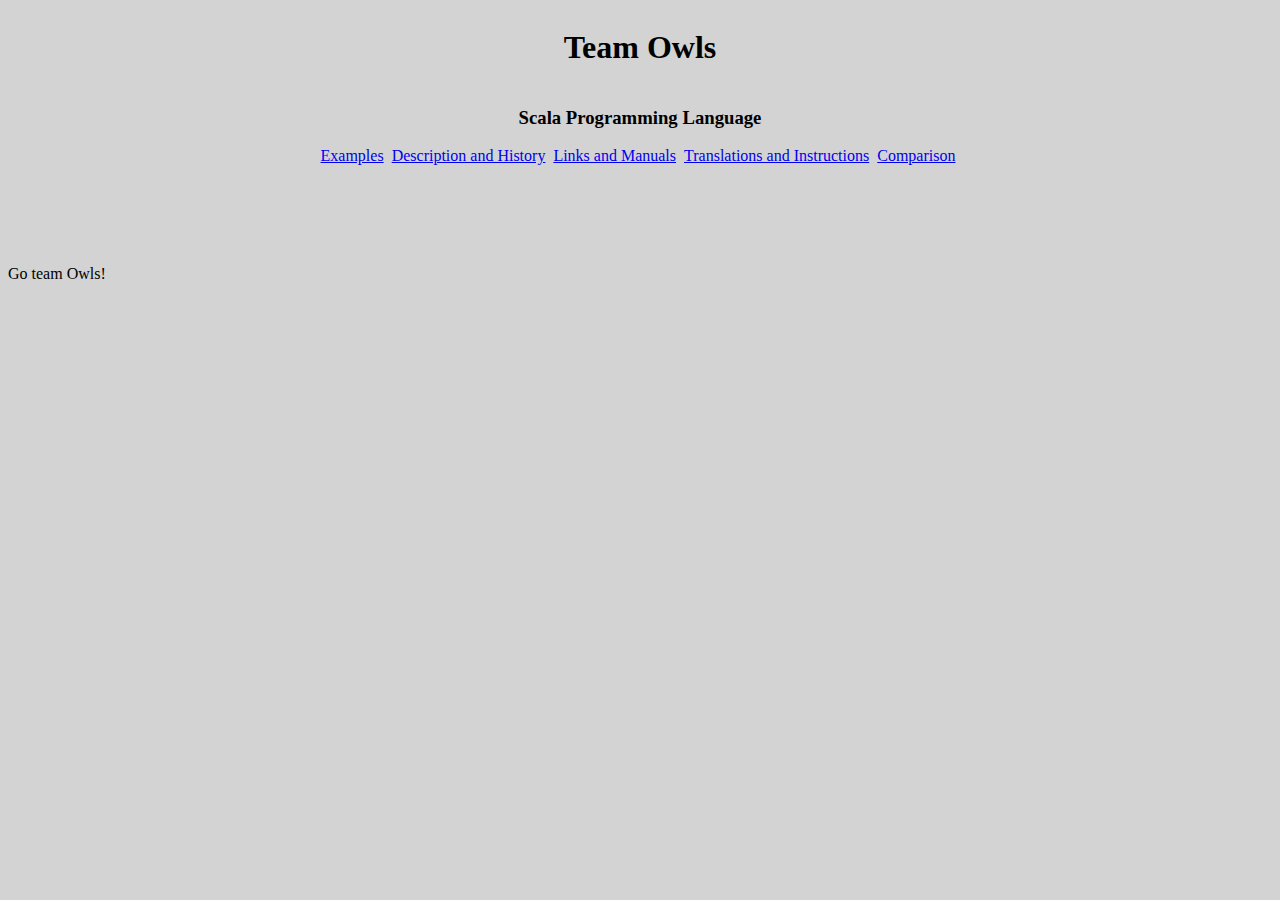
<file: index.html>
<html>
<head>

<link rel="stylesheet" type="text/css" href="./static/style.css"/>

<div class="container">
	<h1>Team Owls</h1>
</div>

<div class="container">
	<h3>Scala Programming Language</h3>
</div>


<div class="nav">
	<ul>
		<li><a href="Examples/examples.html">Examples</a></li>
		<li><a href="DescHist/desc_hist.html">Description and History</a></li>

		<li><a href="LinksManuals/links_manuals.html">Links and Manuals</a></li>
		<li><a href="TranslationInstructions/translation_instructions.html">Translations and Instructions</a></li>
		<li><a href="Comparison/comparison.html">Comparison</a></li>
	</ul>
</div>

</head>


<body>
<p>Go team Owls!</p>
</body>

</html>
</file>
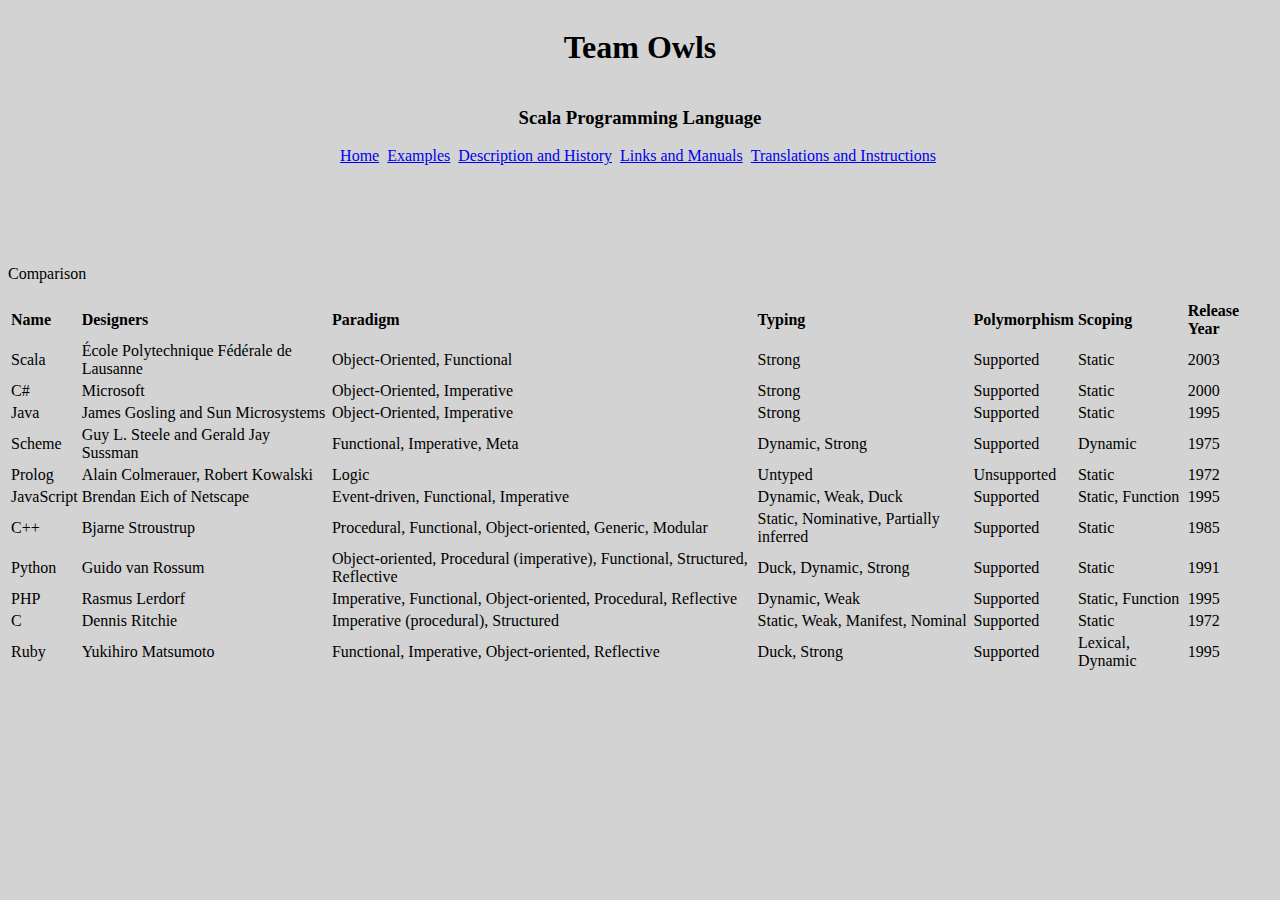
<file: Comparison/comparison.html>
<html>
<head>

<link rel="stylesheet" type="text/css" href="../static/style.css"/>

<div class="container">
	<h1>Team Owls</h1>
</div>

<div class="container">
	<h3>Scala Programming Language</h3>
</div>


<div class="nav">
	<ul>
		
		<li><a href="../index.html">Home</a></li>
		<li><a href="../Examples/examples.html">Examples</a></li>
		<li><a href="../DescHist/desc_hist.html">Description and History</a></li>
		<li><a href="../LinksManuals/links_manuals.html">Links and Manuals</a></li>
		<li><a href="../TranslationInstructions/translation_instructions.html">Translations and Instructions</a></li>
	</ul>
</div>

</head>


<body>
<p>Comparison</p>
<table>
<tbody>
<tr>
<td>
<p><strong>Name</strong></p>
</td>
<td>
<p><strong>Designers</strong></p>
</td>
<td>
<p><strong>Paradigm</strong></p>
</td>
<td>
<p><strong>Typing</strong></p>
</td>
<td>
<p><strong>Polymorphism</strong></p>
</td>
<td>
<p><strong>Scoping</strong></p>
</td>
<td>
<p><strong>Release Year</strong></p>
</td>
</tr>
<tr>
<td>
<p><span style="font-weight: 400;">Scala</span></p>
</td>
<td>
<p><span style="font-weight: 400;">&Eacute;cole Polytechnique F&eacute;d&eacute;rale de Lausanne</span></p>
</td>
<td>
<p><span style="font-weight: 400;">Object-Oriented, Functional</span></p>
</td>
<td>
<p><span style="font-weight: 400;">Strong</span></p>
</td>
<td>
<p><span style="font-weight: 400;">Supported</span></p>
</td>
<td>
<p><span style="font-weight: 400;">Static</span></p>
</td>
<td>
<p><span style="font-weight: 400;">2003</span></p>
</td>
</tr>
<tr>
<td>
<p><span style="font-weight: 400;">C#</span></p>
</td>
<td>
<p><span style="font-weight: 400;">Microsoft</span></p>
</td>
<td>
<p><span style="font-weight: 400;">Object-Oriented, Imperative</span></p>
</td>
<td>
<p><span style="font-weight: 400;">Strong</span></p>
</td>
<td>
<p><span style="font-weight: 400;">Supported</span></p>
</td>
<td>
<p><span style="font-weight: 400;">Static</span></p>
</td>
<td>
<p><span style="font-weight: 400;">2000</span></p>
</td>
</tr>
<tr>
<td>
<p><span style="font-weight: 400;">Java</span></p>
</td>
<td>
<p><span style="font-weight: 400;">James Gosling and Sun Microsystems</span></p>
</td>
<td>
<p><span style="font-weight: 400;">Object-Oriented, Imperative</span></p>
</td>
<td>
<p><span style="font-weight: 400;">Strong</span></p>
</td>
<td>
<p><span style="font-weight: 400;">Supported</span></p>
</td>
<td>
<p><span style="font-weight: 400;">Static</span></p>
</td>
<td>
<p><span style="font-weight: 400;">1995</span></p>
</td>
</tr>
<tr>
<td>
<p><span style="font-weight: 400;">Scheme</span></p>
</td>
<td>
<p><span style="font-weight: 400;">Guy L. Steele and Gerald Jay Sussman</span></p>
</td>
<td>
<p><span style="font-weight: 400;">Functional, Imperative, Meta</span></p>
</td>
<td>
<p><span style="font-weight: 400;">Dynamic, Strong</span></p>
</td>
<td>
<p><span style="font-weight: 400;">Supported</span></p>
</td>
<td>
<p><span style="font-weight: 400;">Dynamic</span></p>
</td>
<td>
<p><span style="font-weight: 400;">1975</span></p>
</td>
</tr>
<tr>
<td>
<p><span style="font-weight: 400;">Prolog</span></p>
</td>
<td>
<p><span style="font-weight: 400;">Alain Colmerauer, Robert Kowalski</span></p>
</td>
<td>
<p><span style="font-weight: 400;">Logic</span></p>
</td>
<td>
<p><span style="font-weight: 400;">Untyped</span></p>
</td>
<td>
<p><span style="font-weight: 400;">Unsupported</span></p>
</td>
<td>
<p><span style="font-weight: 400;">Static</span></p>
</td>
<td>
<p><span style="font-weight: 400;">1972</span></p>
</td>
</tr>
<tr>
<td>
<p><span style="font-weight: 400;">JavaScript</span></p>
</td>
<td>
<p><span style="font-weight: 400;">Brendan Eich of Netscape</span></p>
</td>
<td>
<p><span style="font-weight: 400;">Event-driven, Functional, Imperative</span></p>
</td>
<td>
<p><span style="font-weight: 400;">Dynamic, Weak, Duck</span></p>
</td>
<td>
<p><span style="font-weight: 400;">Supported</span></p>
</td>
<td>
<p><span style="font-weight: 400;">Static, Function</span></p>
</td>
<td>
<p><span style="font-weight: 400;">1995</span></p>
</td>
</tr>
<tr>
<td>
<p><span style="font-weight: 400;">C++</span></p>
</td>
<td>
<p><span style="font-weight: 400;">Bjarne Stroustrup</span></p>
</td>
<td>
<p><span style="font-weight: 400;">Procedural, Functional, Object-oriented, Generic, Modular</span></p>
</td>
<td>
<p><span style="font-weight: 400;">Static, Nominative, Partially inferred</span></p>
</td>
<td>
<p><span style="font-weight: 400;">Supported</span></p>
</td>
<td>
<p><span style="font-weight: 400;">Static</span></p>
</td>
<td>
<p><span style="font-weight: 400;">1985</span></p>
</td>
</tr>
<tr>
<td>
<p><span style="font-weight: 400;">Python</span></p>
</td>
<td>
<p><span style="font-weight: 400;">Guido van Rossum</span></p>
</td>
<td>
<p><span style="font-weight: 400;">Object-oriented, Procedural (imperative), Functional, Structured, Reflective</span></p>
</td>
<td>
<p><span style="font-weight: 400;">Duck, Dynamic, Strong&nbsp;</span></p>
</td>
<td>
<p><span style="font-weight: 400;">Supported</span></p>
</td>
<td>
<p><span style="font-weight: 400;">Static</span></p>
</td>
<td>
<p><span style="font-weight: 400;">1991</span></p>
</td>
</tr>
<tr>
<td>
<p><span style="font-weight: 400;">PHP</span></p>
</td>
<td>
<p><span style="font-weight: 400;">Rasmus Lerdorf</span></p>
</td>
<td>
<p><span style="font-weight: 400;">Imperative, Functional, Object-oriented, Procedural, Reflective</span></p>
</td>
<td>
<p><span style="font-weight: 400;">Dynamic, Weak</span></p>
</td>
<td>
<p><span style="font-weight: 400;">Supported</span></p>
</td>
<td>
<p><span style="font-weight: 400;">Static, Function</span></p>
</td>
<td>
<p><span style="font-weight: 400;">1995</span></p>
</td>
</tr>
<tr>
<td>
<p><span style="font-weight: 400;">C</span></p>
</td>
<td>
<p><span style="font-weight: 400;">Dennis Ritchie</span></p>
</td>
<td>
<p><span style="font-weight: 400;">Imperative (procedural), Structured</span></p>
</td>
<td>
<p><span style="font-weight: 400;">Static, Weak, Manifest, Nominal</span></p>
</td>
<td>
<p><span style="font-weight: 400;">Supported</span></p>
</td>
<td>
<p><span style="font-weight: 400;">Static</span></p>
</td>
<td>
<p><span style="font-weight: 400;">1972</span></p>
</td>
</tr>
<tr>
<td>
<p><span style="font-weight: 400;">Ruby</span></p>
</td>
<td>
<p><span style="font-weight: 400;">Yukihiro Matsumoto</span></p>
</td>
<td>
<p><span style="font-weight: 400;">Functional, Imperative, Object-oriented, Reflective</span></p>
</td>
<td>
<p><span style="font-weight: 400;">Duck, Strong</span></p>
</td>
<td>
<p><span style="font-weight: 400;">Supported</span></p>
</td>
<td>
<p><span style="font-weight: 400;">Lexical, Dynamic</span></p>
</td>
<td>
<p><span style="font-weight: 400;">1995</span></p>
</td>
</tr>
</tbody>
</table>
<p><br/><br/></p>
</body>

</html>
</file>
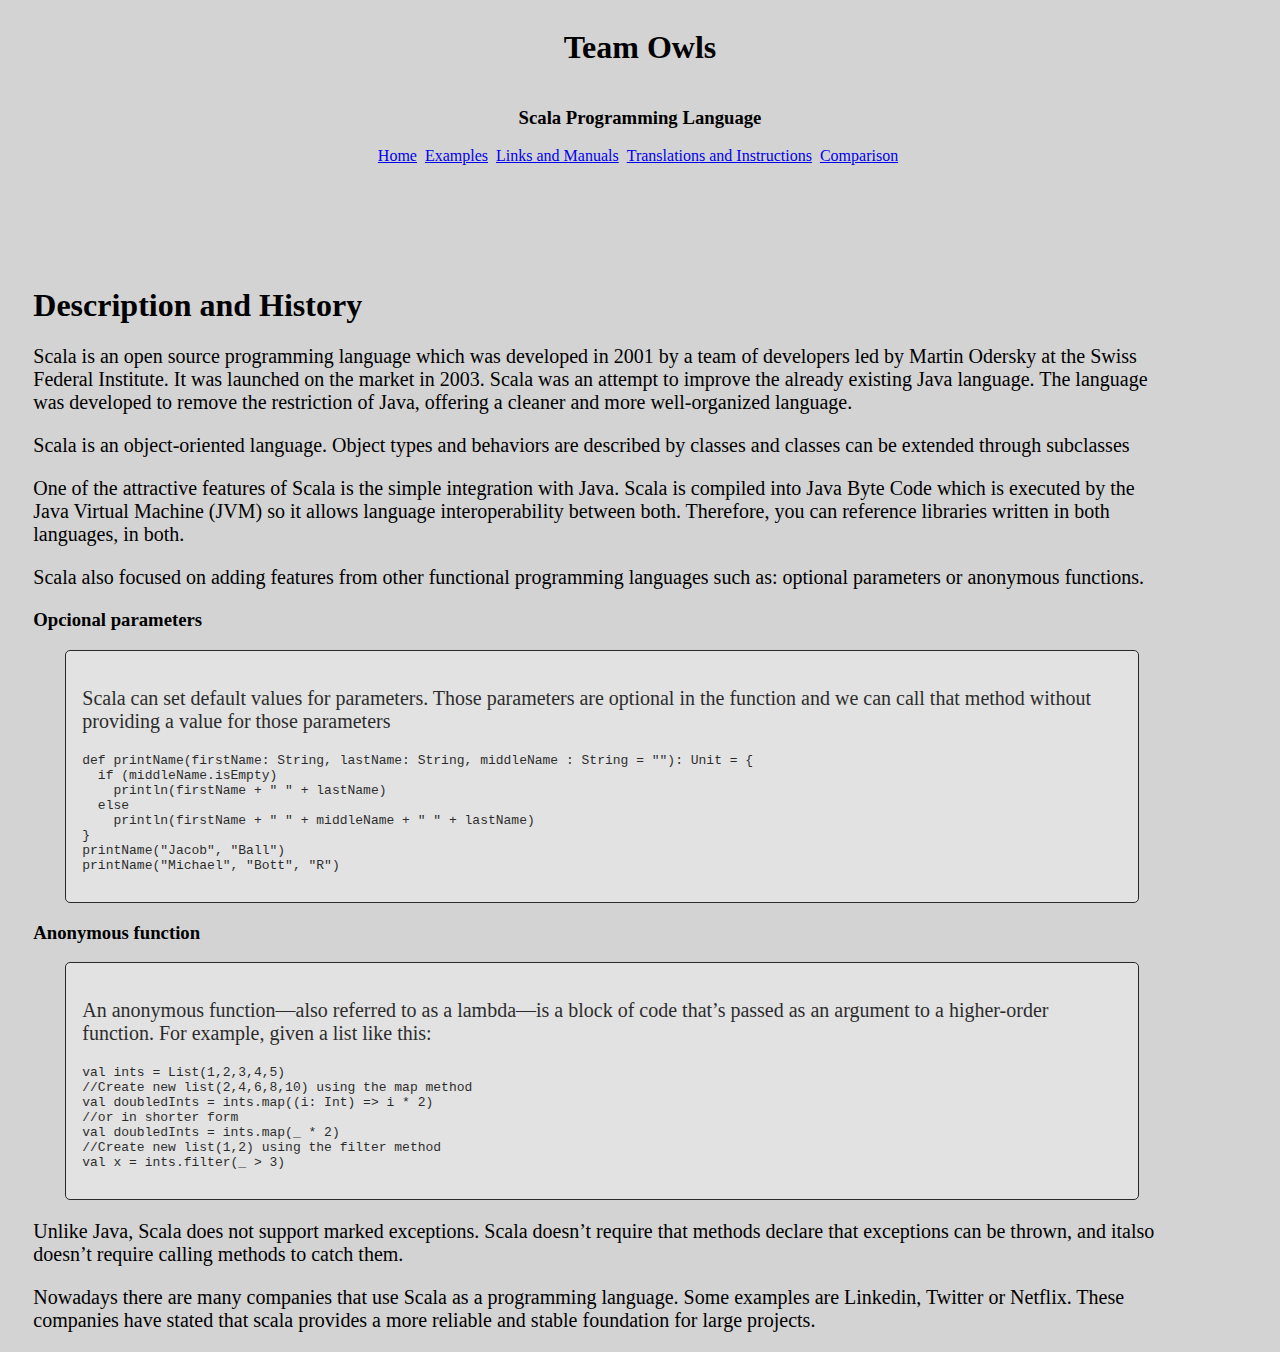
<file: DescHist/desc_hist.html>
<html>
<head>

<link rel="stylesheet" type="text/css" href="../static/style.css">
<link rel="stylesheet" type="text/css" href="stylehome.css">
<div class="container">
	<h1>Team Owls</h1>
</div>

<div class="container">
	<h3>Scala Programming Language</h3>
</div>


<div class="nav">
	<ul>
		<li><a href="../index.html">Home</a></li>
		<li><a href="../Examples/examples.html">Examples</a></li>

		<li><a href="../LinksManuals/links_manuals.html">Links and Manuals</a></li>
		<li><a href="../TranslationInstructions/translation_instructions.html">Translations and Instructions</a></li>
		<li><a href="../Comparison/comparison.html">Comparison</a></li>
	</ul>
</div>

</head>


<body>
<div class="block">
<h1>Description and History</h1>
<p>Scala is an open source programming language which was developed in 2001 by a team of developers led by Martin Odersky at the Swiss Federal Institute.
It was launched on the market in 2003. Scala was an attempt to improve the already existing Java language. The language was developed to remove the restriction of Java, offering a cleaner and more well-organized language.</p>
<p>Scala is an object-oriented language. Object types and behaviors are described by classes and classes can be extended through subclasses</p>
<p>One of the attractive features of Scala is the  simple integration with Java. Scala is compiled into Java Byte Code which is executed by the Java Virtual Machine (JVM) so it allows language interoperability between both. Therefore, you can reference libraries written in both languages, in both.</p>
<p>Scala also focused on adding features from other functional programming languages such as: optional parameters or anonymous functions.</p>
<h3> Opcional parameters </h3>
<div class="box1"><p>
Scala can set default values for parameters. Those parameters are optional in the function and we can call that method without providing a value for those parameters</p><pre><code>def printName(firstName: String, lastName: String, middleName : String = ""): Unit = {
  if (middleName.isEmpty)
    println(firstName + " " + lastName)
  else
    println(firstName + " " + middleName + " " + lastName)
}
printName("Jacob", "Ball")
printName("Michael", "Bott", "R")
</code></pre></div>
<h3>Anonymous function</h3>
<div class="box1">
<p>An anonymous function—also referred to as a lambda—is a block of code that’s passed as an argument to a higher-order function. For example, given a list like this:</p>
<pre><code>val ints = List(1,2,3,4,5)
//Create new list(2,4,6,8,10) using the map method
val doubledInts = ints.map((i: Int) => i * 2) 
//or in shorter form
val doubledInts = ints.map(_ * 2)  
//Create new list(1,2) using the filter method
val x = ints.filter(_ > 3)
</code></pre></div>
<p> Unlike Java, Scala does not support marked exceptions.
Scala doesn’t require that methods declare that exceptions can be thrown, and italso doesn’t require calling methods to catch them.</p>
<p> Nowadays there are many companies that use Scala as a programming language. Some examples are Linkedin, Twitter or Netflix.
These companies have stated that scala provides a more reliable and stable foundation for large projects.</p>
</div>
</body>

</html>
</file>
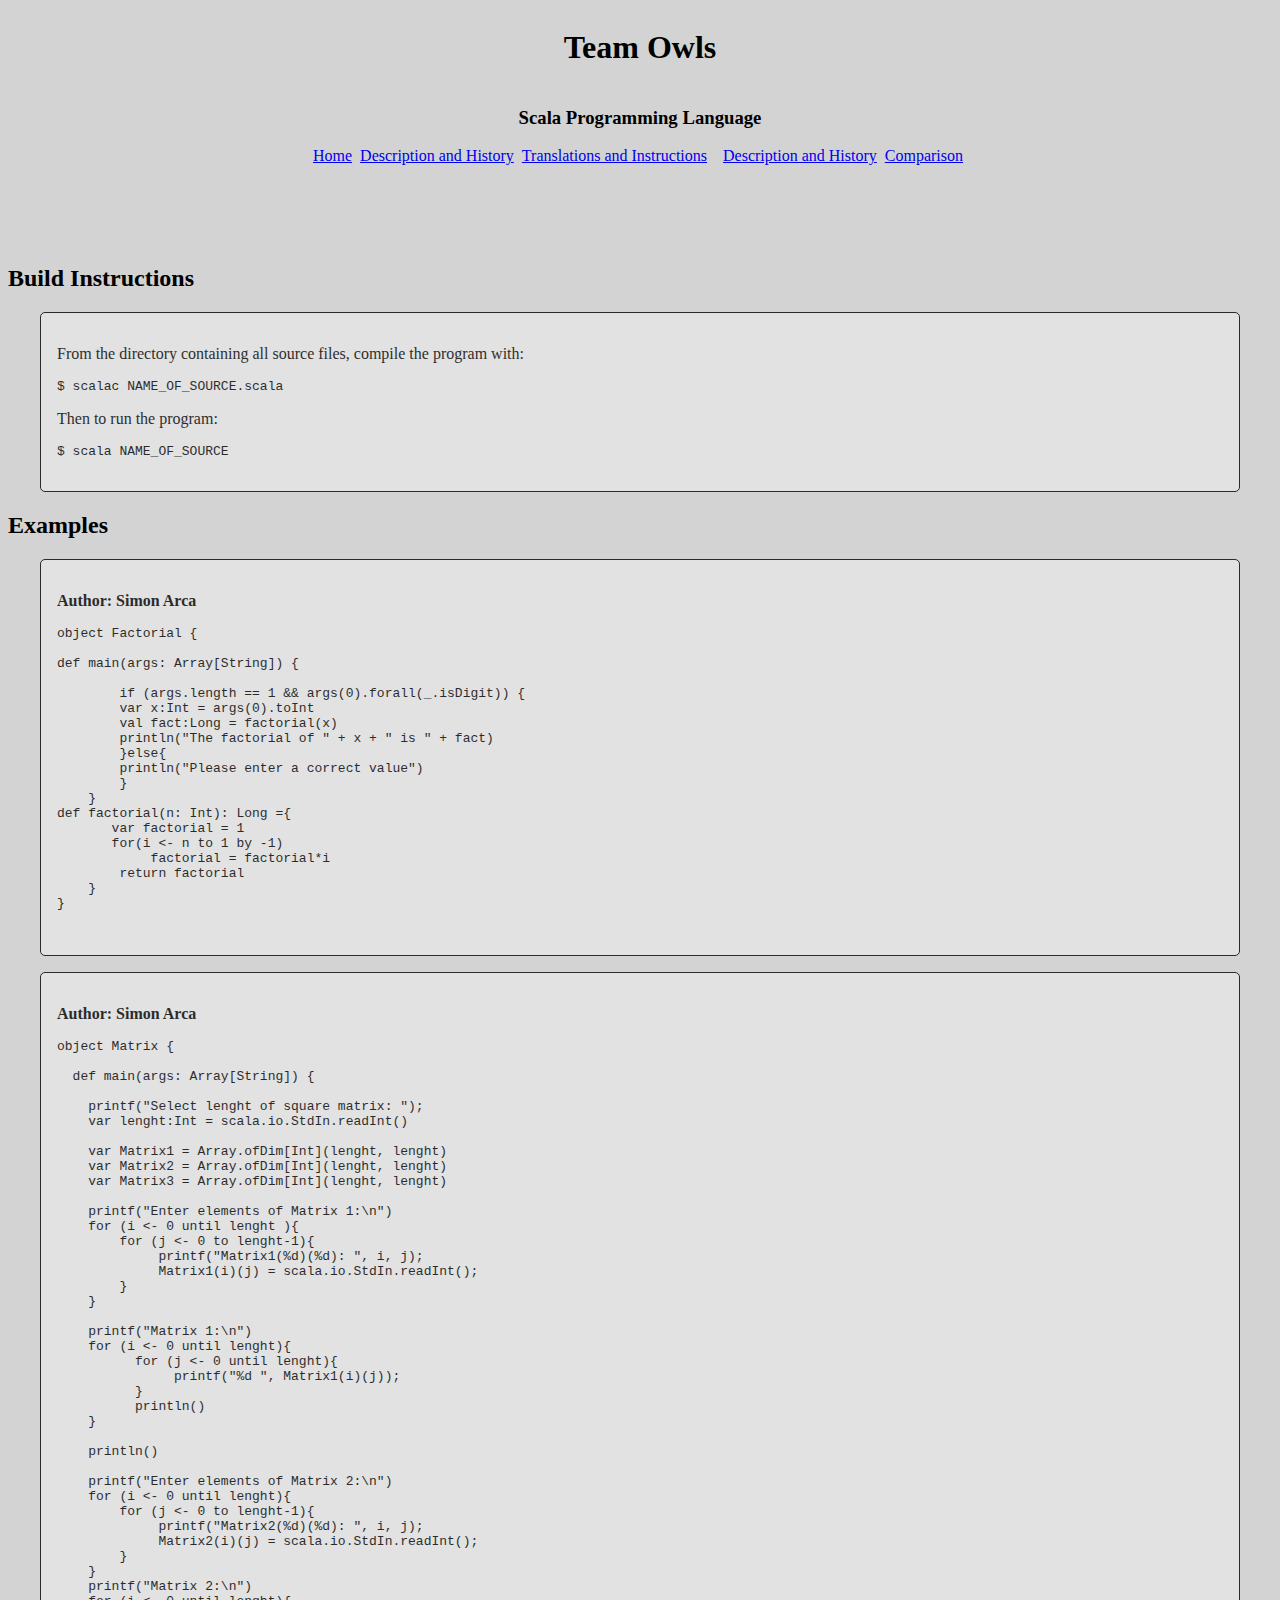
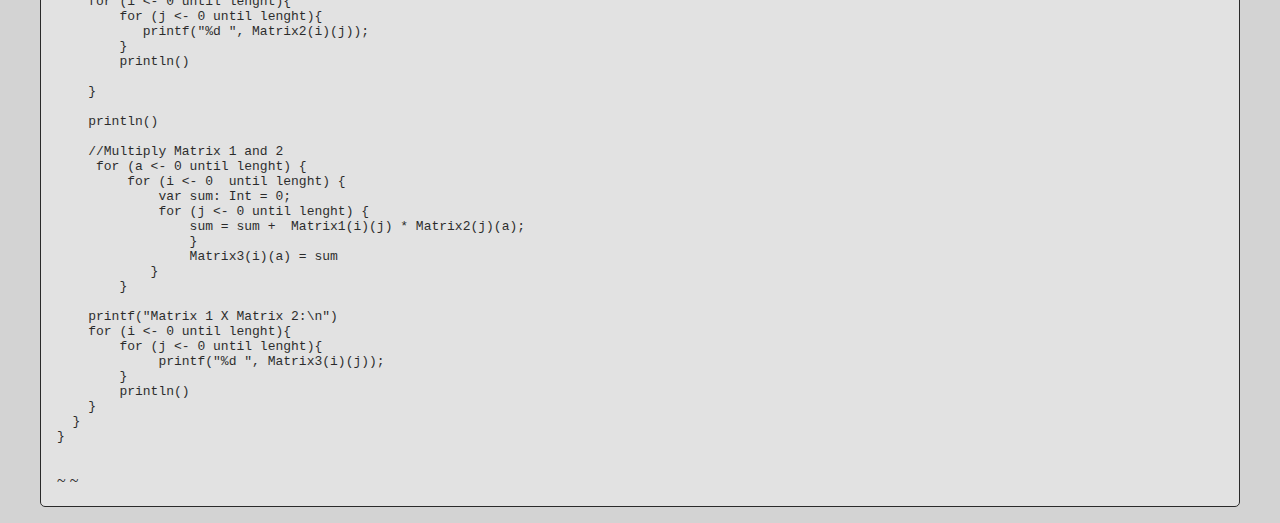
<file: Examples/examples.html>
<html>
<head>

<link rel="stylesheet" type="text/css" href="../static/style.css"/>

<div class="container">
        <h1>Team Owls</h1>
</div>

<div class="container">
        <h3>Scala Programming Language</h3>
</div>


<div class="nav">
        <ul>	<li><a href="../index.html">Home</a></li>
                <li><a href="../DescHist/desc_hist.html">Description and History</a></li>
                <li><a href="../TranslationInstructions/translation_instructions.html">Translations and Instructions</a></li>
                <li><a href="../LinksManuals/links_manuals.html"></a></li>
                <li><a href="../DescHist/desc_hist.html">Description and History</a></li>
                <li><a href="../Comparison/comparison.html">Comparison</a></li>
        </ul>
</div>

</head>


<body>
    <h2>Build Instructions</h2>
      <div class="box1"> 
        <p>
          From the directory containing all source files, compile the program with:
          <p><code>$ scalac NAME_OF_SOURCE.scala</code></p>
          <p> Then to run the program: </p>
          <p><code>$ scala NAME_OF_SOURCE</code></p>
        </p>
      </div>
<h2>Examples</h2>
<div class="box1">
<p><b>Author: Simon Arca</b></p>
<pre><code>object Factorial {

def main(args: Array[String]) {

        if (args.length == 1 && args(0).forall(_.isDigit)) {
        var x:Int = args(0).toInt
        val fact:Long = factorial(x)
        println("The factorial of " + x + " is " + fact)
        }else{
        println("Please enter a correct value")
        }
    }
def factorial(n: Int): Long ={
       var factorial = 1
       for(i <- n to 1 by -1)
            factorial = factorial*i
        return factorial
    }
}
 </code></pre>
</div>
 <div class="box1">
<p><b>Author: Simon Arca</b></p>
<pre><code>object Matrix {

  def main(args: Array[String]) {

    printf("Select lenght of square matrix: ");
    var lenght:Int = scala.io.StdIn.readInt()

    var Matrix1 = Array.ofDim[Int](lenght, lenght)
    var Matrix2 = Array.ofDim[Int](lenght, lenght)
    var Matrix3 = Array.ofDim[Int](lenght, lenght)

    printf("Enter elements of Matrix 1:\n")
    for (i <- 0 until lenght ){
        for (j <- 0 to lenght-1){
             printf("Matrix1(%d)(%d): ", i, j);
             Matrix1(i)(j) = scala.io.StdIn.readInt();
        }
    }

    printf("Matrix 1:\n")
    for (i <- 0 until lenght){
          for (j <- 0 until lenght){
               printf("%d ", Matrix1(i)(j));
          }
          println()
    }

    println()

    printf("Enter elements of Matrix 2:\n")
    for (i <- 0 until lenght){
        for (j <- 0 to lenght-1){
             printf("Matrix2(%d)(%d): ", i, j);
             Matrix2(i)(j) = scala.io.StdIn.readInt();
        }
    }
    printf("Matrix 2:\n")
    for (i <- 0 until lenght){
        for (j <- 0 until lenght){
           printf("%d ", Matrix2(i)(j));
        }
        println()

    }

    println()

    //Multiply Matrix 1 and 2
     for (a <- 0 until lenght) {
         for (i <- 0  until lenght) {
             var sum: Int = 0;
             for (j <- 0 until lenght) {
                 sum = sum +  Matrix1(i)(j) * Matrix2(j)(a);
                 }
                 Matrix3(i)(a) = sum
            }
        }

    printf("Matrix 1 X Matrix 2:\n")
    for (i <- 0 until lenght){
        for (j <- 0 until lenght){
             printf("%d ", Matrix3(i)(j));
        }
        println()
    }
  }
}
 </code></pre>
~                                                                                                                                                                                                                                                             
~                       
</div>

</body>

<html>
</file>
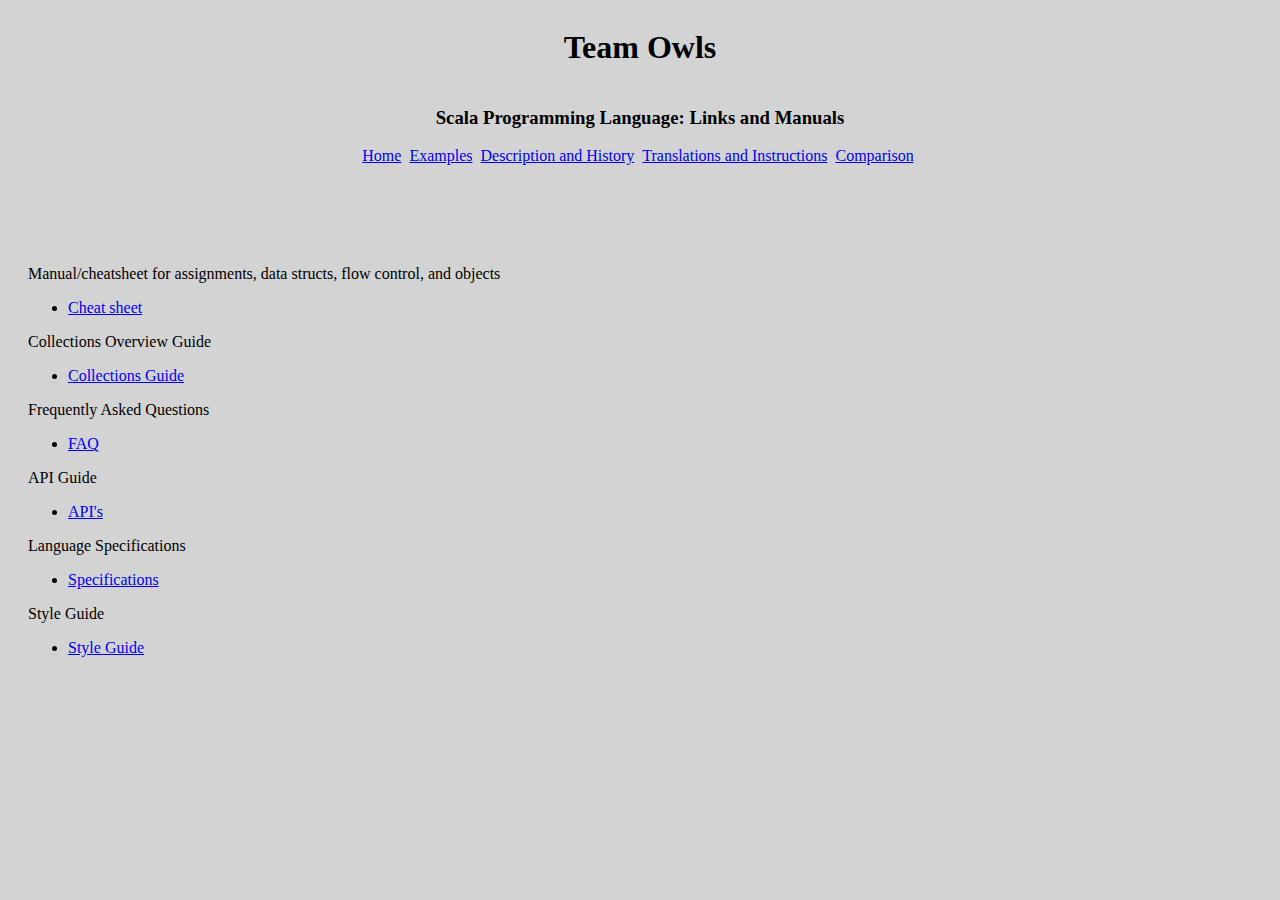
<file: LinksManuals/links_manuals.html>
<html>
<head>

<link rel="stylesheet" type="text/css" href="../static/style.css"/>

<div class="container">
	<h1>Team Owls</h1>
</div>

<div class="container">
	<h3>Scala Programming Language: Links and Manuals</h3>
</div>

<div class="nav">
	<ul>
		<li><a href="../index.html">Home</a></li>
		<li><a href="../Examples/examples.html">Examples</a></li>
		<li><a href="../DescHist/desc_hist.html">Description and History</a></li>
		<li><a href="../TranslationInstructions/translation_instructions.html">Translations and Instructions</a></li>
		<li><a href="../Comparison/comparison.html">Comparison</a></li>
	</ul>
</div>

</head>


<body>
	<div style="margin-left: 20px;">
		<p>Manual/cheatsheet for assignments, data structs, flow control, and objects</p>
		<ul>
			<li><a href="https://docs.scala-lang.org/cheatsheets/index.html">Cheat sheet</a></li>		     </ul>
 
	        <p>Collections Overview Guide</p>
        	<ul>
                	<li><a href="https://docs.scala-lang.org/overviews/index.html">Collections Guide</a></li>
        	</ul>

		<p>Frequently Asked Questions</p>
		<ul>
			<li><a href="https://docs.scala-lang.org/tutorials/FAQ/index.html">FAQ</a></li>
		</ul>

		<p>API Guide</p>
		<ul>
			<li><a href="https://docs.scala-lang.org/api/all.html">API's</a></li>
		</ul>

	        <p>Language Specifications</p>
	        <ul>
			<li><a href="https://scala-lang.org/files/archive/spec/2.13/">Specifications</a></li>
        	</ul>

		<p>Style Guide</p>
	        <ul>
      		  	<li><a href="https://docs.scala-lang.org/style/index.html">Style Guide</a></li>
	        </ul>
	</div>
</body>

</html>
</file>
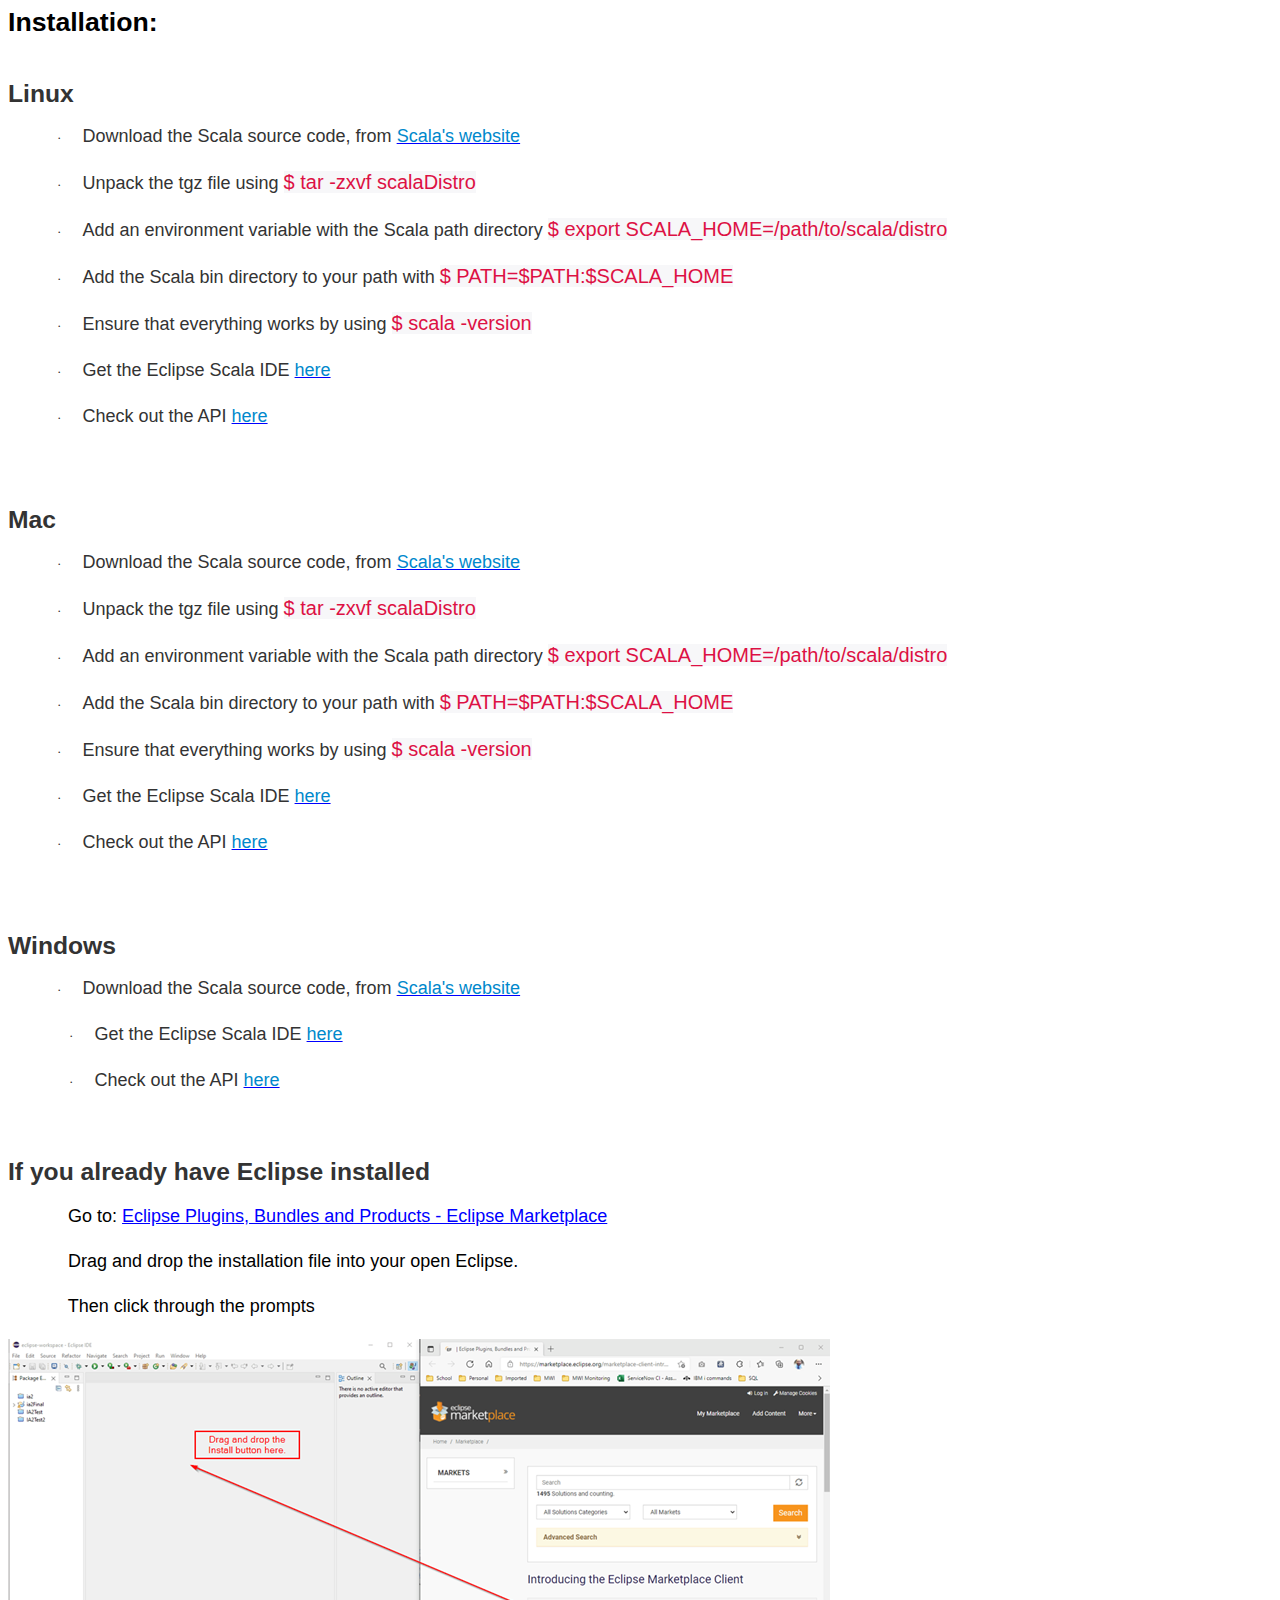
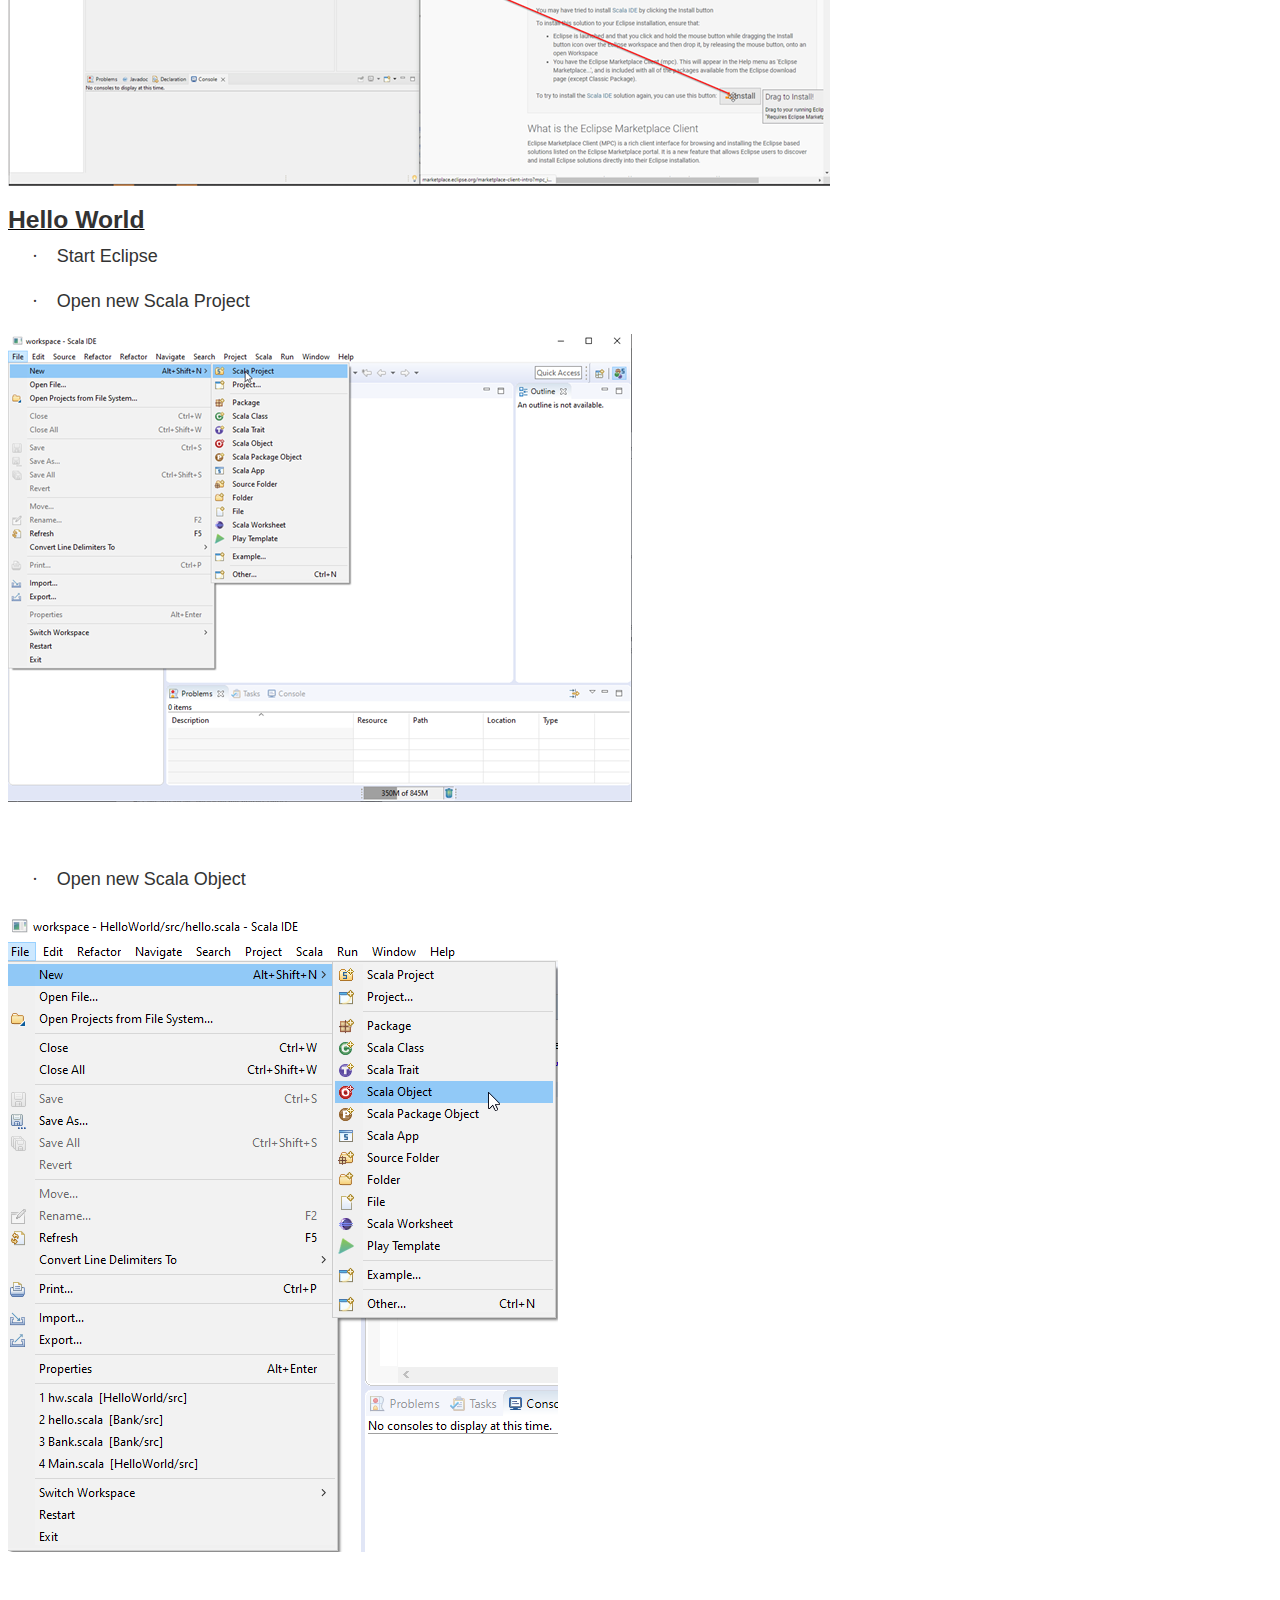
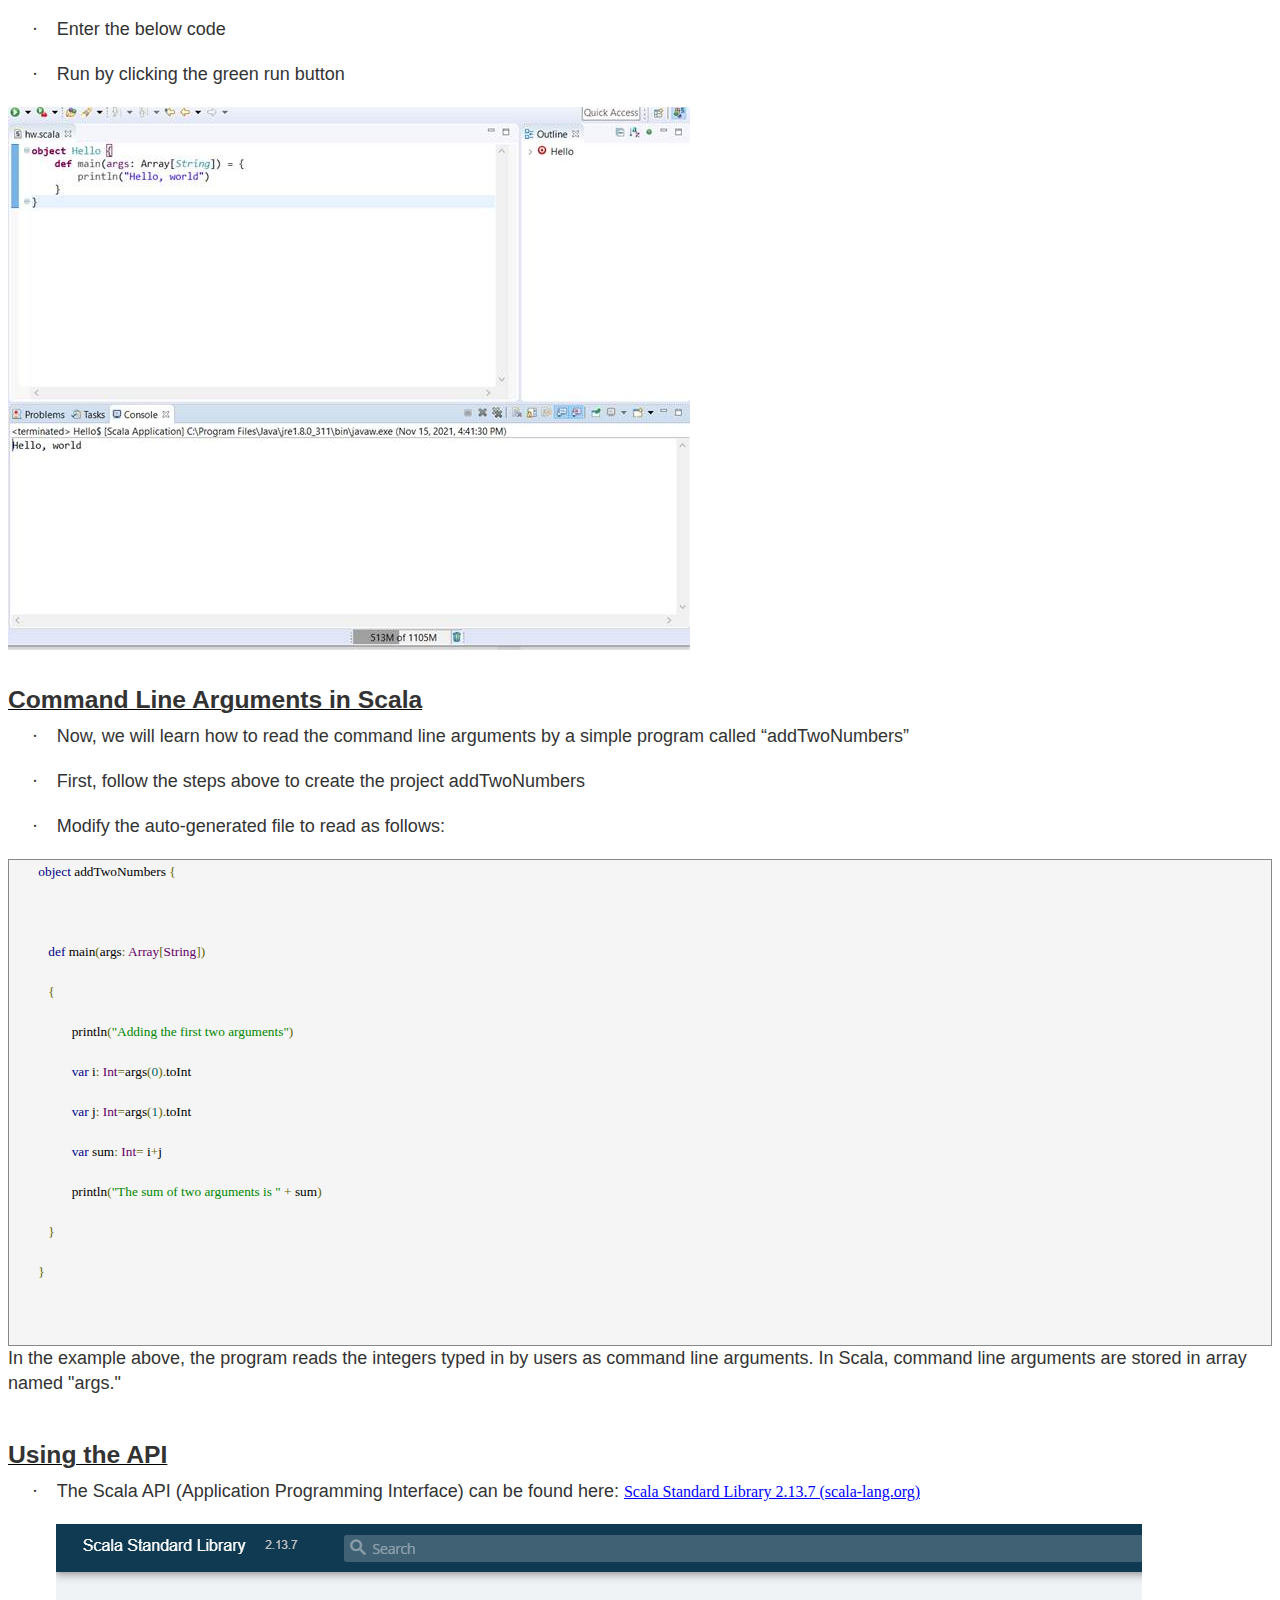
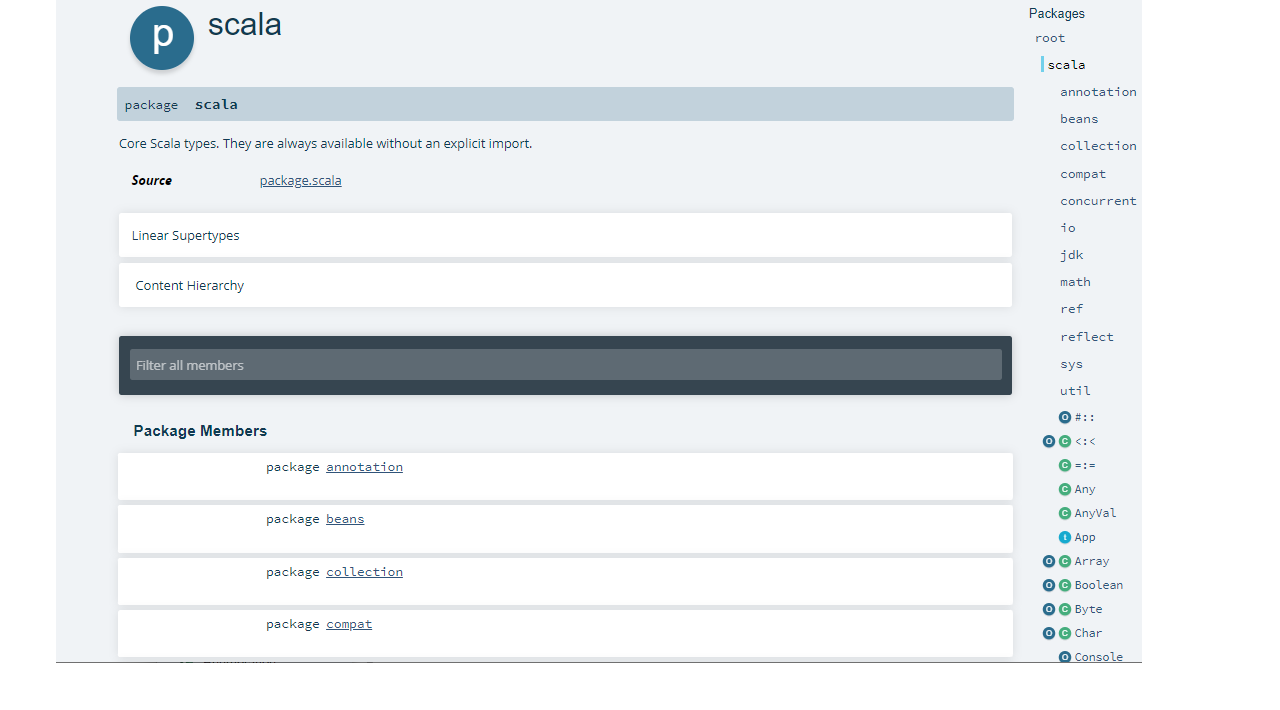
<file: TranslationInstructions/translation_instructions.htm>
<html xmlns:v="urn:schemas-microsoft-com:vml"
xmlns:o="urn:schemas-microsoft-com:office:office"
xmlns:w="urn:schemas-microsoft-com:office:word"
xmlns:m="http://schemas.microsoft.com/office/2004/12/omml"
xmlns="http://www.w3.org/TR/REC-html40">

<head>
<meta http-equiv=Content-Type content="text/html; charset=windows-1252">
<meta name=ProgId content=Word.Document>
<meta name=Generator content="Microsoft Word 15">
<meta name=Originator content="Microsoft Word 15">
<link rel=File-List href="translation_instructions_files/filelist.xml">
<link rel=Edit-Time-Data href="translation_instructions_files/editdata.mso">
<!--[if !mso]>
<style>
v\:* {behavior:url(#default#VML);}
o\:* {behavior:url(#default#VML);}
w\:* {behavior:url(#default#VML);}
.shape {behavior:url(#default#VML);}
</style>
<![endif]--><!--[if gte mso 9]><xml>
 <o:DocumentProperties>
  <o:Author>Rothenbuhler, Adam</o:Author>
  <o:LastAuthor>Rothenbuhler, Adam</o:LastAuthor>
  <o:Revision>3</o:Revision>
  <o:TotalTime>20</o:TotalTime>
  <o:Created>2021-12-01T22:15:00Z</o:Created>
  <o:LastSaved>2021-12-01T22:26:00Z</o:LastSaved>
  <o:Pages>1</o:Pages>
  <o:Words>435</o:Words>
  <o:Characters>2481</o:Characters>
  <o:Lines>20</o:Lines>
  <o:Paragraphs>5</o:Paragraphs>
  <o:CharactersWithSpaces>2911</o:CharactersWithSpaces>
  <o:Version>16.00</o:Version>
 </o:DocumentProperties>
 <o:OfficeDocumentSettings>
  <o:AllowPNG/>
 </o:OfficeDocumentSettings>
</xml><![endif]-->
<link rel=themeData href="translation_instructions_files/themedata.thmx">
<link rel=colorSchemeMapping
href="translation_instructions_files/colorschememapping.xml">
<!--[if gte mso 9]><xml>
 <w:WordDocument>
  <w:SpellingState>Clean</w:SpellingState>
  <w:TrackMoves>false</w:TrackMoves>
  <w:TrackFormatting/>
  <w:PunctuationKerning/>
  <w:ValidateAgainstSchemas/>
  <w:SaveIfXMLInvalid>false</w:SaveIfXMLInvalid>
  <w:IgnoreMixedContent>false</w:IgnoreMixedContent>
  <w:AlwaysShowPlaceholderText>false</w:AlwaysShowPlaceholderText>
  <w:DoNotPromoteQF/>
  <w:LidThemeOther>EN-US</w:LidThemeOther>
  <w:LidThemeAsian>X-NONE</w:LidThemeAsian>
  <w:LidThemeComplexScript>X-NONE</w:LidThemeComplexScript>
  <w:Compatibility>
   <w:BreakWrappedTables/>
   <w:SnapToGridInCell/>
   <w:WrapTextWithPunct/>
   <w:UseAsianBreakRules/>
   <w:DontGrowAutofit/>
   <w:SplitPgBreakAndParaMark/>
   <w:EnableOpenTypeKerning/>
   <w:DontFlipMirrorIndents/>
   <w:OverrideTableStyleHps/>
  </w:Compatibility>
  <m:mathPr>
   <m:mathFont m:val="Cambria Math"/>
   <m:brkBin m:val="before"/>
   <m:brkBinSub m:val="&#45;-"/>
   <m:smallFrac m:val="off"/>
   <m:dispDef/>
   <m:lMargin m:val="0"/>
   <m:rMargin m:val="0"/>
   <m:defJc m:val="centerGroup"/>
   <m:wrapIndent m:val="1440"/>
   <m:intLim m:val="subSup"/>
   <m:naryLim m:val="undOvr"/>
  </m:mathPr></w:WordDocument>
</xml><![endif]--><!--[if gte mso 9]><xml>
 <w:LatentStyles DefLockedState="false" DefUnhideWhenUsed="false"
  DefSemiHidden="false" DefQFormat="false" DefPriority="99"
  LatentStyleCount="376">
  <w:LsdException Locked="false" Priority="0" QFormat="true" Name="Normal"/>
  <w:LsdException Locked="false" Priority="9" QFormat="true" Name="heading 1"/>
  <w:LsdException Locked="false" Priority="9" SemiHidden="true"
   UnhideWhenUsed="true" QFormat="true" Name="heading 2"/>
  <w:LsdException Locked="false" Priority="9" SemiHidden="true"
   UnhideWhenUsed="true" QFormat="true" Name="heading 3"/>
  <w:LsdException Locked="false" Priority="9" SemiHidden="true"
   UnhideWhenUsed="true" QFormat="true" Name="heading 4"/>
  <w:LsdException Locked="false" Priority="9" SemiHidden="true"
   UnhideWhenUsed="true" QFormat="true" Name="heading 5"/>
  <w:LsdException Locked="false" Priority="9" SemiHidden="true"
   UnhideWhenUsed="true" QFormat="true" Name="heading 6"/>
  <w:LsdException Locked="false" Priority="9" SemiHidden="true"
   UnhideWhenUsed="true" QFormat="true" Name="heading 7"/>
  <w:LsdException Locked="false" Priority="9" SemiHidden="true"
   UnhideWhenUsed="true" QFormat="true" Name="heading 8"/>
  <w:LsdException Locked="false" Priority="9" SemiHidden="true"
   UnhideWhenUsed="true" QFormat="true" Name="heading 9"/>
  <w:LsdException Locked="false" SemiHidden="true" UnhideWhenUsed="true"
   Name="index 1"/>
  <w:LsdException Locked="false" SemiHidden="true" UnhideWhenUsed="true"
   Name="index 2"/>
  <w:LsdException Locked="false" SemiHidden="true" UnhideWhenUsed="true"
   Name="index 3"/>
  <w:LsdException Locked="false" SemiHidden="true" UnhideWhenUsed="true"
   Name="index 4"/>
  <w:LsdException Locked="false" SemiHidden="true" UnhideWhenUsed="true"
   Name="index 5"/>
  <w:LsdException Locked="false" SemiHidden="true" UnhideWhenUsed="true"
   Name="index 6"/>
  <w:LsdException Locked="false" SemiHidden="true" UnhideWhenUsed="true"
   Name="index 7"/>
  <w:LsdException Locked="false" SemiHidden="true" UnhideWhenUsed="true"
   Name="index 8"/>
  <w:LsdException Locked="false" SemiHidden="true" UnhideWhenUsed="true"
   Name="index 9"/>
  <w:LsdException Locked="false" Priority="39" SemiHidden="true"
   UnhideWhenUsed="true" Name="toc 1"/>
  <w:LsdException Locked="false" Priority="39" SemiHidden="true"
   UnhideWhenUsed="true" Name="toc 2"/>
  <w:LsdException Locked="false" Priority="39" SemiHidden="true"
   UnhideWhenUsed="true" Name="toc 3"/>
  <w:LsdException Locked="false" Priority="39" SemiHidden="true"
   UnhideWhenUsed="true" Name="toc 4"/>
  <w:LsdException Locked="false" Priority="39" SemiHidden="true"
   UnhideWhenUsed="true" Name="toc 5"/>
  <w:LsdException Locked="false" Priority="39" SemiHidden="true"
   UnhideWhenUsed="true" Name="toc 6"/>
  <w:LsdException Locked="false" Priority="39" SemiHidden="true"
   UnhideWhenUsed="true" Name="toc 7"/>
  <w:LsdException Locked="false" Priority="39" SemiHidden="true"
   UnhideWhenUsed="true" Name="toc 8"/>
  <w:LsdException Locked="false" Priority="39" SemiHidden="true"
   UnhideWhenUsed="true" Name="toc 9"/>
  <w:LsdException Locked="false" SemiHidden="true" UnhideWhenUsed="true"
   Name="Normal Indent"/>
  <w:LsdException Locked="false" SemiHidden="true" UnhideWhenUsed="true"
   Name="footnote text"/>
  <w:LsdException Locked="false" SemiHidden="true" UnhideWhenUsed="true"
   Name="annotation text"/>
  <w:LsdException Locked="false" SemiHidden="true" UnhideWhenUsed="true"
   Name="header"/>
  <w:LsdException Locked="false" SemiHidden="true" UnhideWhenUsed="true"
   Name="footer"/>
  <w:LsdException Locked="false" SemiHidden="true" UnhideWhenUsed="true"
   Name="index heading"/>
  <w:LsdException Locked="false" Priority="35" SemiHidden="true"
   UnhideWhenUsed="true" QFormat="true" Name="caption"/>
  <w:LsdException Locked="false" SemiHidden="true" UnhideWhenUsed="true"
   Name="table of figures"/>
  <w:LsdException Locked="false" SemiHidden="true" UnhideWhenUsed="true"
   Name="envelope address"/>
  <w:LsdException Locked="false" SemiHidden="true" UnhideWhenUsed="true"
   Name="envelope return"/>
  <w:LsdException Locked="false" SemiHidden="true" UnhideWhenUsed="true"
   Name="footnote reference"/>
  <w:LsdException Locked="false" SemiHidden="true" UnhideWhenUsed="true"
   Name="annotation reference"/>
  <w:LsdException Locked="false" SemiHidden="true" UnhideWhenUsed="true"
   Name="line number"/>
  <w:LsdException Locked="false" SemiHidden="true" UnhideWhenUsed="true"
   Name="page number"/>
  <w:LsdException Locked="false" SemiHidden="true" UnhideWhenUsed="true"
   Name="endnote reference"/>
  <w:LsdException Locked="false" SemiHidden="true" UnhideWhenUsed="true"
   Name="endnote text"/>
  <w:LsdException Locked="false" SemiHidden="true" UnhideWhenUsed="true"
   Name="table of authorities"/>
  <w:LsdException Locked="false" SemiHidden="true" UnhideWhenUsed="true"
   Name="macro"/>
  <w:LsdException Locked="false" SemiHidden="true" UnhideWhenUsed="true"
   Name="toa heading"/>
  <w:LsdException Locked="false" SemiHidden="true" UnhideWhenUsed="true"
   Name="List"/>
  <w:LsdException Locked="false" SemiHidden="true" UnhideWhenUsed="true"
   Name="List Bullet"/>
  <w:LsdException Locked="false" SemiHidden="true" UnhideWhenUsed="true"
   Name="List Number"/>
  <w:LsdException Locked="false" SemiHidden="true" UnhideWhenUsed="true"
   Name="List 2"/>
  <w:LsdException Locked="false" SemiHidden="true" UnhideWhenUsed="true"
   Name="List 3"/>
  <w:LsdException Locked="false" SemiHidden="true" UnhideWhenUsed="true"
   Name="List 4"/>
  <w:LsdException Locked="false" SemiHidden="true" UnhideWhenUsed="true"
   Name="List 5"/>
  <w:LsdException Locked="false" SemiHidden="true" UnhideWhenUsed="true"
   Name="List Bullet 2"/>
  <w:LsdException Locked="false" SemiHidden="true" UnhideWhenUsed="true"
   Name="List Bullet 3"/>
  <w:LsdException Locked="false" SemiHidden="true" UnhideWhenUsed="true"
   Name="List Bullet 4"/>
  <w:LsdException Locked="false" SemiHidden="true" UnhideWhenUsed="true"
   Name="List Bullet 5"/>
  <w:LsdException Locked="false" SemiHidden="true" UnhideWhenUsed="true"
   Name="List Number 2"/>
  <w:LsdException Locked="false" SemiHidden="true" UnhideWhenUsed="true"
   Name="List Number 3"/>
  <w:LsdException Locked="false" SemiHidden="true" UnhideWhenUsed="true"
   Name="List Number 4"/>
  <w:LsdException Locked="false" SemiHidden="true" UnhideWhenUsed="true"
   Name="List Number 5"/>
  <w:LsdException Locked="false" Priority="10" QFormat="true" Name="Title"/>
  <w:LsdException Locked="false" SemiHidden="true" UnhideWhenUsed="true"
   Name="Closing"/>
  <w:LsdException Locked="false" SemiHidden="true" UnhideWhenUsed="true"
   Name="Signature"/>
  <w:LsdException Locked="false" Priority="1" SemiHidden="true"
   UnhideWhenUsed="true" Name="Default Paragraph Font"/>
  <w:LsdException Locked="false" SemiHidden="true" UnhideWhenUsed="true"
   Name="Body Text"/>
  <w:LsdException Locked="false" SemiHidden="true" UnhideWhenUsed="true"
   Name="Body Text Indent"/>
  <w:LsdException Locked="false" SemiHidden="true" UnhideWhenUsed="true"
   Name="List Continue"/>
  <w:LsdException Locked="false" SemiHidden="true" UnhideWhenUsed="true"
   Name="List Continue 2"/>
  <w:LsdException Locked="false" SemiHidden="true" UnhideWhenUsed="true"
   Name="List Continue 3"/>
  <w:LsdException Locked="false" SemiHidden="true" UnhideWhenUsed="true"
   Name="List Continue 4"/>
  <w:LsdException Locked="false" SemiHidden="true" UnhideWhenUsed="true"
   Name="List Continue 5"/>
  <w:LsdException Locked="false" SemiHidden="true" UnhideWhenUsed="true"
   Name="Message Header"/>
  <w:LsdException Locked="false" Priority="11" QFormat="true" Name="Subtitle"/>
  <w:LsdException Locked="false" SemiHidden="true" UnhideWhenUsed="true"
   Name="Salutation"/>
  <w:LsdException Locked="false" SemiHidden="true" UnhideWhenUsed="true"
   Name="Date"/>
  <w:LsdException Locked="false" SemiHidden="true" UnhideWhenUsed="true"
   Name="Body Text First Indent"/>
  <w:LsdException Locked="false" SemiHidden="true" UnhideWhenUsed="true"
   Name="Body Text First Indent 2"/>
  <w:LsdException Locked="false" SemiHidden="true" UnhideWhenUsed="true"
   Name="Note Heading"/>
  <w:LsdException Locked="false" SemiHidden="true" UnhideWhenUsed="true"
   Name="Body Text 2"/>
  <w:LsdException Locked="false" SemiHidden="true" UnhideWhenUsed="true"
   Name="Body Text 3"/>
  <w:LsdException Locked="false" SemiHidden="true" UnhideWhenUsed="true"
   Name="Body Text Indent 2"/>
  <w:LsdException Locked="false" SemiHidden="true" UnhideWhenUsed="true"
   Name="Body Text Indent 3"/>
  <w:LsdException Locked="false" SemiHidden="true" UnhideWhenUsed="true"
   Name="Block Text"/>
  <w:LsdException Locked="false" SemiHidden="true" UnhideWhenUsed="true"
   Name="Hyperlink"/>
  <w:LsdException Locked="false" SemiHidden="true" UnhideWhenUsed="true"
   Name="FollowedHyperlink"/>
  <w:LsdException Locked="false" Priority="22" QFormat="true" Name="Strong"/>
  <w:LsdException Locked="false" Priority="20" QFormat="true" Name="Emphasis"/>
  <w:LsdException Locked="false" SemiHidden="true" UnhideWhenUsed="true"
   Name="Document Map"/>
  <w:LsdException Locked="false" SemiHidden="true" UnhideWhenUsed="true"
   Name="Plain Text"/>
  <w:LsdException Locked="false" SemiHidden="true" UnhideWhenUsed="true"
   Name="E-mail Signature"/>
  <w:LsdException Locked="false" SemiHidden="true" UnhideWhenUsed="true"
   Name="HTML Top of Form"/>
  <w:LsdException Locked="false" SemiHidden="true" UnhideWhenUsed="true"
   Name="HTML Bottom of Form"/>
  <w:LsdException Locked="false" SemiHidden="true" UnhideWhenUsed="true"
   Name="Normal (Web)"/>
  <w:LsdException Locked="false" SemiHidden="true" UnhideWhenUsed="true"
   Name="HTML Acronym"/>
  <w:LsdException Locked="false" SemiHidden="true" UnhideWhenUsed="true"
   Name="HTML Address"/>
  <w:LsdException Locked="false" SemiHidden="true" UnhideWhenUsed="true"
   Name="HTML Cite"/>
  <w:LsdException Locked="false" SemiHidden="true" UnhideWhenUsed="true"
   Name="HTML Code"/>
  <w:LsdException Locked="false" SemiHidden="true" UnhideWhenUsed="true"
   Name="HTML Definition"/>
  <w:LsdException Locked="false" SemiHidden="true" UnhideWhenUsed="true"
   Name="HTML Keyboard"/>
  <w:LsdException Locked="false" SemiHidden="true" UnhideWhenUsed="true"
   Name="HTML Preformatted"/>
  <w:LsdException Locked="false" SemiHidden="true" UnhideWhenUsed="true"
   Name="HTML Sample"/>
  <w:LsdException Locked="false" SemiHidden="true" UnhideWhenUsed="true"
   Name="HTML Typewriter"/>
  <w:LsdException Locked="false" SemiHidden="true" UnhideWhenUsed="true"
   Name="HTML Variable"/>
  <w:LsdException Locked="false" SemiHidden="true" UnhideWhenUsed="true"
   Name="Normal Table"/>
  <w:LsdException Locked="false" SemiHidden="true" UnhideWhenUsed="true"
   Name="annotation subject"/>
  <w:LsdException Locked="false" SemiHidden="true" UnhideWhenUsed="true"
   Name="No List"/>
  <w:LsdException Locked="false" SemiHidden="true" UnhideWhenUsed="true"
   Name="Outline List 1"/>
  <w:LsdException Locked="false" SemiHidden="true" UnhideWhenUsed="true"
   Name="Outline List 2"/>
  <w:LsdException Locked="false" SemiHidden="true" UnhideWhenUsed="true"
   Name="Outline List 3"/>
  <w:LsdException Locked="false" SemiHidden="true" UnhideWhenUsed="true"
   Name="Table Simple 1"/>
  <w:LsdException Locked="false" SemiHidden="true" UnhideWhenUsed="true"
   Name="Table Simple 2"/>
  <w:LsdException Locked="false" SemiHidden="true" UnhideWhenUsed="true"
   Name="Table Simple 3"/>
  <w:LsdException Locked="false" SemiHidden="true" UnhideWhenUsed="true"
   Name="Table Classic 1"/>
  <w:LsdException Locked="false" SemiHidden="true" UnhideWhenUsed="true"
   Name="Table Classic 2"/>
  <w:LsdException Locked="false" SemiHidden="true" UnhideWhenUsed="true"
   Name="Table Classic 3"/>
  <w:LsdException Locked="false" SemiHidden="true" UnhideWhenUsed="true"
   Name="Table Classic 4"/>
  <w:LsdException Locked="false" SemiHidden="true" UnhideWhenUsed="true"
   Name="Table Colorful 1"/>
  <w:LsdException Locked="false" SemiHidden="true" UnhideWhenUsed="true"
   Name="Table Colorful 2"/>
  <w:LsdException Locked="false" SemiHidden="true" UnhideWhenUsed="true"
   Name="Table Colorful 3"/>
  <w:LsdException Locked="false" SemiHidden="true" UnhideWhenUsed="true"
   Name="Table Columns 1"/>
  <w:LsdException Locked="false" SemiHidden="true" UnhideWhenUsed="true"
   Name="Table Columns 2"/>
  <w:LsdException Locked="false" SemiHidden="true" UnhideWhenUsed="true"
   Name="Table Columns 3"/>
  <w:LsdException Locked="false" SemiHidden="true" UnhideWhenUsed="true"
   Name="Table Columns 4"/>
  <w:LsdException Locked="false" SemiHidden="true" UnhideWhenUsed="true"
   Name="Table Columns 5"/>
  <w:LsdException Locked="false" SemiHidden="true" UnhideWhenUsed="true"
   Name="Table Grid 1"/>
  <w:LsdException Locked="false" SemiHidden="true" UnhideWhenUsed="true"
   Name="Table Grid 2"/>
  <w:LsdException Locked="false" SemiHidden="true" UnhideWhenUsed="true"
   Name="Table Grid 3"/>
  <w:LsdException Locked="false" SemiHidden="true" UnhideWhenUsed="true"
   Name="Table Grid 4"/>
  <w:LsdException Locked="false" SemiHidden="true" UnhideWhenUsed="true"
   Name="Table Grid 5"/>
  <w:LsdException Locked="false" SemiHidden="true" UnhideWhenUsed="true"
   Name="Table Grid 6"/>
  <w:LsdException Locked="false" SemiHidden="true" UnhideWhenUsed="true"
   Name="Table Grid 7"/>
  <w:LsdException Locked="false" SemiHidden="true" UnhideWhenUsed="true"
   Name="Table Grid 8"/>
  <w:LsdException Locked="false" SemiHidden="true" UnhideWhenUsed="true"
   Name="Table List 1"/>
  <w:LsdException Locked="false" SemiHidden="true" UnhideWhenUsed="true"
   Name="Table List 2"/>
  <w:LsdException Locked="false" SemiHidden="true" UnhideWhenUsed="true"
   Name="Table List 3"/>
  <w:LsdException Locked="false" SemiHidden="true" UnhideWhenUsed="true"
   Name="Table List 4"/>
  <w:LsdException Locked="false" SemiHidden="true" UnhideWhenUsed="true"
   Name="Table List 5"/>
  <w:LsdException Locked="false" SemiHidden="true" UnhideWhenUsed="true"
   Name="Table List 6"/>
  <w:LsdException Locked="false" SemiHidden="true" UnhideWhenUsed="true"
   Name="Table List 7"/>
  <w:LsdException Locked="false" SemiHidden="true" UnhideWhenUsed="true"
   Name="Table List 8"/>
  <w:LsdException Locked="false" SemiHidden="true" UnhideWhenUsed="true"
   Name="Table 3D effects 1"/>
  <w:LsdException Locked="false" SemiHidden="true" UnhideWhenUsed="true"
   Name="Table 3D effects 2"/>
  <w:LsdException Locked="false" SemiHidden="true" UnhideWhenUsed="true"
   Name="Table 3D effects 3"/>
  <w:LsdException Locked="false" SemiHidden="true" UnhideWhenUsed="true"
   Name="Table Contemporary"/>
  <w:LsdException Locked="false" SemiHidden="true" UnhideWhenUsed="true"
   Name="Table Elegant"/>
  <w:LsdException Locked="false" SemiHidden="true" UnhideWhenUsed="true"
   Name="Table Professional"/>
  <w:LsdException Locked="false" SemiHidden="true" UnhideWhenUsed="true"
   Name="Table Subtle 1"/>
  <w:LsdException Locked="false" SemiHidden="true" UnhideWhenUsed="true"
   Name="Table Subtle 2"/>
  <w:LsdException Locked="false" SemiHidden="true" UnhideWhenUsed="true"
   Name="Table Web 1"/>
  <w:LsdException Locked="false" SemiHidden="true" UnhideWhenUsed="true"
   Name="Table Web 2"/>
  <w:LsdException Locked="false" SemiHidden="true" UnhideWhenUsed="true"
   Name="Table Web 3"/>
  <w:LsdException Locked="false" SemiHidden="true" UnhideWhenUsed="true"
   Name="Balloon Text"/>
  <w:LsdException Locked="false" Priority="39" Name="Table Grid"/>
  <w:LsdException Locked="false" SemiHidden="true" UnhideWhenUsed="true"
   Name="Table Theme"/>
  <w:LsdException Locked="false" SemiHidden="true" Name="Placeholder Text"/>
  <w:LsdException Locked="false" Priority="1" QFormat="true" Name="No Spacing"/>
  <w:LsdException Locked="false" Priority="60" Name="Light Shading"/>
  <w:LsdException Locked="false" Priority="61" Name="Light List"/>
  <w:LsdException Locked="false" Priority="62" Name="Light Grid"/>
  <w:LsdException Locked="false" Priority="63" Name="Medium Shading 1"/>
  <w:LsdException Locked="false" Priority="64" Name="Medium Shading 2"/>
  <w:LsdException Locked="false" Priority="65" Name="Medium List 1"/>
  <w:LsdException Locked="false" Priority="66" Name="Medium List 2"/>
  <w:LsdException Locked="false" Priority="67" Name="Medium Grid 1"/>
  <w:LsdException Locked="false" Priority="68" Name="Medium Grid 2"/>
  <w:LsdException Locked="false" Priority="69" Name="Medium Grid 3"/>
  <w:LsdException Locked="false" Priority="70" Name="Dark List"/>
  <w:LsdException Locked="false" Priority="71" Name="Colorful Shading"/>
  <w:LsdException Locked="false" Priority="72" Name="Colorful List"/>
  <w:LsdException Locked="false" Priority="73" Name="Colorful Grid"/>
  <w:LsdException Locked="false" Priority="60" Name="Light Shading Accent 1"/>
  <w:LsdException Locked="false" Priority="61" Name="Light List Accent 1"/>
  <w:LsdException Locked="false" Priority="62" Name="Light Grid Accent 1"/>
  <w:LsdException Locked="false" Priority="63" Name="Medium Shading 1 Accent 1"/>
  <w:LsdException Locked="false" Priority="64" Name="Medium Shading 2 Accent 1"/>
  <w:LsdException Locked="false" Priority="65" Name="Medium List 1 Accent 1"/>
  <w:LsdException Locked="false" SemiHidden="true" Name="Revision"/>
  <w:LsdException Locked="false" Priority="34" QFormat="true"
   Name="List Paragraph"/>
  <w:LsdException Locked="false" Priority="29" QFormat="true" Name="Quote"/>
  <w:LsdException Locked="false" Priority="30" QFormat="true"
   Name="Intense Quote"/>
  <w:LsdException Locked="false" Priority="66" Name="Medium List 2 Accent 1"/>
  <w:LsdException Locked="false" Priority="67" Name="Medium Grid 1 Accent 1"/>
  <w:LsdException Locked="false" Priority="68" Name="Medium Grid 2 Accent 1"/>
  <w:LsdException Locked="false" Priority="69" Name="Medium Grid 3 Accent 1"/>
  <w:LsdException Locked="false" Priority="70" Name="Dark List Accent 1"/>
  <w:LsdException Locked="false" Priority="71" Name="Colorful Shading Accent 1"/>
  <w:LsdException Locked="false" Priority="72" Name="Colorful List Accent 1"/>
  <w:LsdException Locked="false" Priority="73" Name="Colorful Grid Accent 1"/>
  <w:LsdException Locked="false" Priority="60" Name="Light Shading Accent 2"/>
  <w:LsdException Locked="false" Priority="61" Name="Light List Accent 2"/>
  <w:LsdException Locked="false" Priority="62" Name="Light Grid Accent 2"/>
  <w:LsdException Locked="false" Priority="63" Name="Medium Shading 1 Accent 2"/>
  <w:LsdException Locked="false" Priority="64" Name="Medium Shading 2 Accent 2"/>
  <w:LsdException Locked="false" Priority="65" Name="Medium List 1 Accent 2"/>
  <w:LsdException Locked="false" Priority="66" Name="Medium List 2 Accent 2"/>
  <w:LsdException Locked="false" Priority="67" Name="Medium Grid 1 Accent 2"/>
  <w:LsdException Locked="false" Priority="68" Name="Medium Grid 2 Accent 2"/>
  <w:LsdException Locked="false" Priority="69" Name="Medium Grid 3 Accent 2"/>
  <w:LsdException Locked="false" Priority="70" Name="Dark List Accent 2"/>
  <w:LsdException Locked="false" Priority="71" Name="Colorful Shading Accent 2"/>
  <w:LsdException Locked="false" Priority="72" Name="Colorful List Accent 2"/>
  <w:LsdException Locked="false" Priority="73" Name="Colorful Grid Accent 2"/>
  <w:LsdException Locked="false" Priority="60" Name="Light Shading Accent 3"/>
  <w:LsdException Locked="false" Priority="61" Name="Light List Accent 3"/>
  <w:LsdException Locked="false" Priority="62" Name="Light Grid Accent 3"/>
  <w:LsdException Locked="false" Priority="63" Name="Medium Shading 1 Accent 3"/>
  <w:LsdException Locked="false" Priority="64" Name="Medium Shading 2 Accent 3"/>
  <w:LsdException Locked="false" Priority="65" Name="Medium List 1 Accent 3"/>
  <w:LsdException Locked="false" Priority="66" Name="Medium List 2 Accent 3"/>
  <w:LsdException Locked="false" Priority="67" Name="Medium Grid 1 Accent 3"/>
  <w:LsdException Locked="false" Priority="68" Name="Medium Grid 2 Accent 3"/>
  <w:LsdException Locked="false" Priority="69" Name="Medium Grid 3 Accent 3"/>
  <w:LsdException Locked="false" Priority="70" Name="Dark List Accent 3"/>
  <w:LsdException Locked="false" Priority="71" Name="Colorful Shading Accent 3"/>
  <w:LsdException Locked="false" Priority="72" Name="Colorful List Accent 3"/>
  <w:LsdException Locked="false" Priority="73" Name="Colorful Grid Accent 3"/>
  <w:LsdException Locked="false" Priority="60" Name="Light Shading Accent 4"/>
  <w:LsdException Locked="false" Priority="61" Name="Light List Accent 4"/>
  <w:LsdException Locked="false" Priority="62" Name="Light Grid Accent 4"/>
  <w:LsdException Locked="false" Priority="63" Name="Medium Shading 1 Accent 4"/>
  <w:LsdException Locked="false" Priority="64" Name="Medium Shading 2 Accent 4"/>
  <w:LsdException Locked="false" Priority="65" Name="Medium List 1 Accent 4"/>
  <w:LsdException Locked="false" Priority="66" Name="Medium List 2 Accent 4"/>
  <w:LsdException Locked="false" Priority="67" Name="Medium Grid 1 Accent 4"/>
  <w:LsdException Locked="false" Priority="68" Name="Medium Grid 2 Accent 4"/>
  <w:LsdException Locked="false" Priority="69" Name="Medium Grid 3 Accent 4"/>
  <w:LsdException Locked="false" Priority="70" Name="Dark List Accent 4"/>
  <w:LsdException Locked="false" Priority="71" Name="Colorful Shading Accent 4"/>
  <w:LsdException Locked="false" Priority="72" Name="Colorful List Accent 4"/>
  <w:LsdException Locked="false" Priority="73" Name="Colorful Grid Accent 4"/>
  <w:LsdException Locked="false" Priority="60" Name="Light Shading Accent 5"/>
  <w:LsdException Locked="false" Priority="61" Name="Light List Accent 5"/>
  <w:LsdException Locked="false" Priority="62" Name="Light Grid Accent 5"/>
  <w:LsdException Locked="false" Priority="63" Name="Medium Shading 1 Accent 5"/>
  <w:LsdException Locked="false" Priority="64" Name="Medium Shading 2 Accent 5"/>
  <w:LsdException Locked="false" Priority="65" Name="Medium List 1 Accent 5"/>
  <w:LsdException Locked="false" Priority="66" Name="Medium List 2 Accent 5"/>
  <w:LsdException Locked="false" Priority="67" Name="Medium Grid 1 Accent 5"/>
  <w:LsdException Locked="false" Priority="68" Name="Medium Grid 2 Accent 5"/>
  <w:LsdException Locked="false" Priority="69" Name="Medium Grid 3 Accent 5"/>
  <w:LsdException Locked="false" Priority="70" Name="Dark List Accent 5"/>
  <w:LsdException Locked="false" Priority="71" Name="Colorful Shading Accent 5"/>
  <w:LsdException Locked="false" Priority="72" Name="Colorful List Accent 5"/>
  <w:LsdException Locked="false" Priority="73" Name="Colorful Grid Accent 5"/>
  <w:LsdException Locked="false" Priority="60" Name="Light Shading Accent 6"/>
  <w:LsdException Locked="false" Priority="61" Name="Light List Accent 6"/>
  <w:LsdException Locked="false" Priority="62" Name="Light Grid Accent 6"/>
  <w:LsdException Locked="false" Priority="63" Name="Medium Shading 1 Accent 6"/>
  <w:LsdException Locked="false" Priority="64" Name="Medium Shading 2 Accent 6"/>
  <w:LsdException Locked="false" Priority="65" Name="Medium List 1 Accent 6"/>
  <w:LsdException Locked="false" Priority="66" Name="Medium List 2 Accent 6"/>
  <w:LsdException Locked="false" Priority="67" Name="Medium Grid 1 Accent 6"/>
  <w:LsdException Locked="false" Priority="68" Name="Medium Grid 2 Accent 6"/>
  <w:LsdException Locked="false" Priority="69" Name="Medium Grid 3 Accent 6"/>
  <w:LsdException Locked="false" Priority="70" Name="Dark List Accent 6"/>
  <w:LsdException Locked="false" Priority="71" Name="Colorful Shading Accent 6"/>
  <w:LsdException Locked="false" Priority="72" Name="Colorful List Accent 6"/>
  <w:LsdException Locked="false" Priority="73" Name="Colorful Grid Accent 6"/>
  <w:LsdException Locked="false" Priority="19" QFormat="true"
   Name="Subtle Emphasis"/>
  <w:LsdException Locked="false" Priority="21" QFormat="true"
   Name="Intense Emphasis"/>
  <w:LsdException Locked="false" Priority="31" QFormat="true"
   Name="Subtle Reference"/>
  <w:LsdException Locked="false" Priority="32" QFormat="true"
   Name="Intense Reference"/>
  <w:LsdException Locked="false" Priority="33" QFormat="true" Name="Book Title"/>
  <w:LsdException Locked="false" Priority="37" SemiHidden="true"
   UnhideWhenUsed="true" Name="Bibliography"/>
  <w:LsdException Locked="false" Priority="39" SemiHidden="true"
   UnhideWhenUsed="true" QFormat="true" Name="TOC Heading"/>
  <w:LsdException Locked="false" Priority="41" Name="Plain Table 1"/>
  <w:LsdException Locked="false" Priority="42" Name="Plain Table 2"/>
  <w:LsdException Locked="false" Priority="43" Name="Plain Table 3"/>
  <w:LsdException Locked="false" Priority="44" Name="Plain Table 4"/>
  <w:LsdException Locked="false" Priority="45" Name="Plain Table 5"/>
  <w:LsdException Locked="false" Priority="40" Name="Grid Table Light"/>
  <w:LsdException Locked="false" Priority="46" Name="Grid Table 1 Light"/>
  <w:LsdException Locked="false" Priority="47" Name="Grid Table 2"/>
  <w:LsdException Locked="false" Priority="48" Name="Grid Table 3"/>
  <w:LsdException Locked="false" Priority="49" Name="Grid Table 4"/>
  <w:LsdException Locked="false" Priority="50" Name="Grid Table 5 Dark"/>
  <w:LsdException Locked="false" Priority="51" Name="Grid Table 6 Colorful"/>
  <w:LsdException Locked="false" Priority="52" Name="Grid Table 7 Colorful"/>
  <w:LsdException Locked="false" Priority="46"
   Name="Grid Table 1 Light Accent 1"/>
  <w:LsdException Locked="false" Priority="47" Name="Grid Table 2 Accent 1"/>
  <w:LsdException Locked="false" Priority="48" Name="Grid Table 3 Accent 1"/>
  <w:LsdException Locked="false" Priority="49" Name="Grid Table 4 Accent 1"/>
  <w:LsdException Locked="false" Priority="50" Name="Grid Table 5 Dark Accent 1"/>
  <w:LsdException Locked="false" Priority="51"
   Name="Grid Table 6 Colorful Accent 1"/>
  <w:LsdException Locked="false" Priority="52"
   Name="Grid Table 7 Colorful Accent 1"/>
  <w:LsdException Locked="false" Priority="46"
   Name="Grid Table 1 Light Accent 2"/>
  <w:LsdException Locked="false" Priority="47" Name="Grid Table 2 Accent 2"/>
  <w:LsdException Locked="false" Priority="48" Name="Grid Table 3 Accent 2"/>
  <w:LsdException Locked="false" Priority="49" Name="Grid Table 4 Accent 2"/>
  <w:LsdException Locked="false" Priority="50" Name="Grid Table 5 Dark Accent 2"/>
  <w:LsdException Locked="false" Priority="51"
   Name="Grid Table 6 Colorful Accent 2"/>
  <w:LsdException Locked="false" Priority="52"
   Name="Grid Table 7 Colorful Accent 2"/>
  <w:LsdException Locked="false" Priority="46"
   Name="Grid Table 1 Light Accent 3"/>
  <w:LsdException Locked="false" Priority="47" Name="Grid Table 2 Accent 3"/>
  <w:LsdException Locked="false" Priority="48" Name="Grid Table 3 Accent 3"/>
  <w:LsdException Locked="false" Priority="49" Name="Grid Table 4 Accent 3"/>
  <w:LsdException Locked="false" Priority="50" Name="Grid Table 5 Dark Accent 3"/>
  <w:LsdException Locked="false" Priority="51"
   Name="Grid Table 6 Colorful Accent 3"/>
  <w:LsdException Locked="false" Priority="52"
   Name="Grid Table 7 Colorful Accent 3"/>
  <w:LsdException Locked="false" Priority="46"
   Name="Grid Table 1 Light Accent 4"/>
  <w:LsdException Locked="false" Priority="47" Name="Grid Table 2 Accent 4"/>
  <w:LsdException Locked="false" Priority="48" Name="Grid Table 3 Accent 4"/>
  <w:LsdException Locked="false" Priority="49" Name="Grid Table 4 Accent 4"/>
  <w:LsdException Locked="false" Priority="50" Name="Grid Table 5 Dark Accent 4"/>
  <w:LsdException Locked="false" Priority="51"
   Name="Grid Table 6 Colorful Accent 4"/>
  <w:LsdException Locked="false" Priority="52"
   Name="Grid Table 7 Colorful Accent 4"/>
  <w:LsdException Locked="false" Priority="46"
   Name="Grid Table 1 Light Accent 5"/>
  <w:LsdException Locked="false" Priority="47" Name="Grid Table 2 Accent 5"/>
  <w:LsdException Locked="false" Priority="48" Name="Grid Table 3 Accent 5"/>
  <w:LsdException Locked="false" Priority="49" Name="Grid Table 4 Accent 5"/>
  <w:LsdException Locked="false" Priority="50" Name="Grid Table 5 Dark Accent 5"/>
  <w:LsdException Locked="false" Priority="51"
   Name="Grid Table 6 Colorful Accent 5"/>
  <w:LsdException Locked="false" Priority="52"
   Name="Grid Table 7 Colorful Accent 5"/>
  <w:LsdException Locked="false" Priority="46"
   Name="Grid Table 1 Light Accent 6"/>
  <w:LsdException Locked="false" Priority="47" Name="Grid Table 2 Accent 6"/>
  <w:LsdException Locked="false" Priority="48" Name="Grid Table 3 Accent 6"/>
  <w:LsdException Locked="false" Priority="49" Name="Grid Table 4 Accent 6"/>
  <w:LsdException Locked="false" Priority="50" Name="Grid Table 5 Dark Accent 6"/>
  <w:LsdException Locked="false" Priority="51"
   Name="Grid Table 6 Colorful Accent 6"/>
  <w:LsdException Locked="false" Priority="52"
   Name="Grid Table 7 Colorful Accent 6"/>
  <w:LsdException Locked="false" Priority="46" Name="List Table 1 Light"/>
  <w:LsdException Locked="false" Priority="47" Name="List Table 2"/>
  <w:LsdException Locked="false" Priority="48" Name="List Table 3"/>
  <w:LsdException Locked="false" Priority="49" Name="List Table 4"/>
  <w:LsdException Locked="false" Priority="50" Name="List Table 5 Dark"/>
  <w:LsdException Locked="false" Priority="51" Name="List Table 6 Colorful"/>
  <w:LsdException Locked="false" Priority="52" Name="List Table 7 Colorful"/>
  <w:LsdException Locked="false" Priority="46"
   Name="List Table 1 Light Accent 1"/>
  <w:LsdException Locked="false" Priority="47" Name="List Table 2 Accent 1"/>
  <w:LsdException Locked="false" Priority="48" Name="List Table 3 Accent 1"/>
  <w:LsdException Locked="false" Priority="49" Name="List Table 4 Accent 1"/>
  <w:LsdException Locked="false" Priority="50" Name="List Table 5 Dark Accent 1"/>
  <w:LsdException Locked="false" Priority="51"
   Name="List Table 6 Colorful Accent 1"/>
  <w:LsdException Locked="false" Priority="52"
   Name="List Table 7 Colorful Accent 1"/>
  <w:LsdException Locked="false" Priority="46"
   Name="List Table 1 Light Accent 2"/>
  <w:LsdException Locked="false" Priority="47" Name="List Table 2 Accent 2"/>
  <w:LsdException Locked="false" Priority="48" Name="List Table 3 Accent 2"/>
  <w:LsdException Locked="false" Priority="49" Name="List Table 4 Accent 2"/>
  <w:LsdException Locked="false" Priority="50" Name="List Table 5 Dark Accent 2"/>
  <w:LsdException Locked="false" Priority="51"
   Name="List Table 6 Colorful Accent 2"/>
  <w:LsdException Locked="false" Priority="52"
   Name="List Table 7 Colorful Accent 2"/>
  <w:LsdException Locked="false" Priority="46"
   Name="List Table 1 Light Accent 3"/>
  <w:LsdException Locked="false" Priority="47" Name="List Table 2 Accent 3"/>
  <w:LsdException Locked="false" Priority="48" Name="List Table 3 Accent 3"/>
  <w:LsdException Locked="false" Priority="49" Name="List Table 4 Accent 3"/>
  <w:LsdException Locked="false" Priority="50" Name="List Table 5 Dark Accent 3"/>
  <w:LsdException Locked="false" Priority="51"
   Name="List Table 6 Colorful Accent 3"/>
  <w:LsdException Locked="false" Priority="52"
   Name="List Table 7 Colorful Accent 3"/>
  <w:LsdException Locked="false" Priority="46"
   Name="List Table 1 Light Accent 4"/>
  <w:LsdException Locked="false" Priority="47" Name="List Table 2 Accent 4"/>
  <w:LsdException Locked="false" Priority="48" Name="List Table 3 Accent 4"/>
  <w:LsdException Locked="false" Priority="49" Name="List Table 4 Accent 4"/>
  <w:LsdException Locked="false" Priority="50" Name="List Table 5 Dark Accent 4"/>
  <w:LsdException Locked="false" Priority="51"
   Name="List Table 6 Colorful Accent 4"/>
  <w:LsdException Locked="false" Priority="52"
   Name="List Table 7 Colorful Accent 4"/>
  <w:LsdException Locked="false" Priority="46"
   Name="List Table 1 Light Accent 5"/>
  <w:LsdException Locked="false" Priority="47" Name="List Table 2 Accent 5"/>
  <w:LsdException Locked="false" Priority="48" Name="List Table 3 Accent 5"/>
  <w:LsdException Locked="false" Priority="49" Name="List Table 4 Accent 5"/>
  <w:LsdException Locked="false" Priority="50" Name="List Table 5 Dark Accent 5"/>
  <w:LsdException Locked="false" Priority="51"
   Name="List Table 6 Colorful Accent 5"/>
  <w:LsdException Locked="false" Priority="52"
   Name="List Table 7 Colorful Accent 5"/>
  <w:LsdException Locked="false" Priority="46"
   Name="List Table 1 Light Accent 6"/>
  <w:LsdException Locked="false" Priority="47" Name="List Table 2 Accent 6"/>
  <w:LsdException Locked="false" Priority="48" Name="List Table 3 Accent 6"/>
  <w:LsdException Locked="false" Priority="49" Name="List Table 4 Accent 6"/>
  <w:LsdException Locked="false" Priority="50" Name="List Table 5 Dark Accent 6"/>
  <w:LsdException Locked="false" Priority="51"
   Name="List Table 6 Colorful Accent 6"/>
  <w:LsdException Locked="false" Priority="52"
   Name="List Table 7 Colorful Accent 6"/>
  <w:LsdException Locked="false" SemiHidden="true" UnhideWhenUsed="true"
   Name="Mention"/>
  <w:LsdException Locked="false" SemiHidden="true" UnhideWhenUsed="true"
   Name="Smart Hyperlink"/>
  <w:LsdException Locked="false" SemiHidden="true" UnhideWhenUsed="true"
   Name="Hashtag"/>
  <w:LsdException Locked="false" SemiHidden="true" UnhideWhenUsed="true"
   Name="Unresolved Mention"/>
  <w:LsdException Locked="false" SemiHidden="true" UnhideWhenUsed="true"
   Name="Smart Link"/>
 </w:LatentStyles>
</xml><![endif]-->
<style>
<!--
 /* Font Definitions */
 @font-face
	{font-family:Wingdings;
	panose-1:5 0 0 0 0 0 0 0 0 0;
	mso-font-charset:2;
	mso-generic-font-family:auto;
	mso-font-pitch:variable;
	mso-font-signature:0 268435456 0 0 -2147483648 0;}
@font-face
	{font-family:"Cambria Math";
	panose-1:2 4 5 3 5 4 6 3 2 4;
	mso-font-charset:0;
	mso-generic-font-family:roman;
	mso-font-pitch:variable;
	mso-font-signature:-536869121 1107305727 33554432 0 415 0;}
@font-face
	{font-family:Calibri;
	panose-1:2 15 5 2 2 2 4 3 2 4;
	mso-font-charset:0;
	mso-generic-font-family:swiss;
	mso-font-pitch:variable;
	mso-font-signature:-469750017 -1073732485 9 0 511 0;}
@font-face
	{font-family:Consolas;
	panose-1:2 11 6 9 2 2 4 3 2 4;
	mso-font-charset:0;
	mso-generic-font-family:modern;
	mso-font-pitch:fixed;
	mso-font-signature:-536869121 64767 1 0 415 0;}
 /* Style Definitions */
 p.MsoNormal, li.MsoNormal, div.MsoNormal
	{mso-style-unhide:no;
	mso-style-qformat:yes;
	mso-style-parent:"";
	margin-top:0in;
	margin-right:0in;
	margin-bottom:8.0pt;
	margin-left:0in;
	line-height:107%;
	mso-pagination:widow-orphan;
	font-size:11.0pt;
	font-family:"Calibri",sans-serif;
	mso-ascii-font-family:Calibri;
	mso-ascii-theme-font:minor-latin;
	mso-fareast-font-family:Calibri;
	mso-fareast-theme-font:minor-latin;
	mso-hansi-font-family:Calibri;
	mso-hansi-theme-font:minor-latin;
	mso-bidi-font-family:"Times New Roman";
	mso-bidi-theme-font:minor-bidi;}
h1
	{mso-style-priority:9;
	mso-style-unhide:no;
	mso-style-qformat:yes;
	mso-style-link:"Heading 1 Char";
	mso-style-next:Normal;
	margin-top:12.0pt;
	margin-right:0in;
	margin-bottom:0in;
	margin-left:0in;
	line-height:107%;
	mso-pagination:widow-orphan lines-together;
	page-break-after:avoid;
	mso-outline-level:1;
	font-size:16.0pt;
	font-family:"Calibri Light",sans-serif;
	mso-ascii-font-family:"Calibri Light";
	mso-ascii-theme-font:major-latin;
	mso-fareast-font-family:"Times New Roman";
	mso-fareast-theme-font:major-fareast;
	mso-hansi-font-family:"Calibri Light";
	mso-hansi-theme-font:major-latin;
	mso-bidi-font-family:"Times New Roman";
	mso-bidi-theme-font:major-bidi;
	color:#2F5496;
	mso-themecolor:accent1;
	mso-themeshade:191;
	mso-font-kerning:0pt;
	font-weight:normal;}
h3
	{mso-style-priority:9;
	mso-style-unhide:no;
	mso-style-qformat:yes;
	mso-style-link:"Heading 3 Char";
	mso-margin-top-alt:auto;
	margin-right:0in;
	mso-margin-bottom-alt:auto;
	margin-left:0in;
	mso-pagination:widow-orphan;
	mso-outline-level:3;
	font-size:13.5pt;
	font-family:"Times New Roman",serif;
	mso-fareast-font-family:"Times New Roman";
	font-weight:bold;}
a:link, span.MsoHyperlink
	{mso-style-noshow:yes;
	mso-style-priority:99;
	color:blue;
	text-decoration:underline;
	text-underline:single;}
a:visited, span.MsoHyperlinkFollowed
	{mso-style-noshow:yes;
	mso-style-priority:99;
	color:#954F72;
	mso-themecolor:followedhyperlink;
	text-decoration:underline;
	text-underline:single;}
p
	{mso-style-priority:99;
	mso-margin-top-alt:auto;
	margin-right:0in;
	mso-margin-bottom-alt:auto;
	margin-left:0in;
	mso-pagination:widow-orphan;
	font-size:12.0pt;
	font-family:"Times New Roman",serif;
	mso-fareast-font-family:"Times New Roman";}
code
	{mso-style-noshow:yes;
	mso-style-priority:99;
	font-family:"Courier New";
	mso-ascii-font-family:"Courier New";
	mso-fareast-font-family:"Times New Roman";
	mso-hansi-font-family:"Courier New";
	mso-bidi-font-family:"Courier New";}
pre
	{mso-style-noshow:yes;
	mso-style-priority:99;
	mso-style-link:"HTML Preformatted Char";
	margin:0in;
	mso-pagination:widow-orphan;
	tab-stops:45.8pt 91.6pt 137.4pt 183.2pt 229.0pt 274.8pt 320.6pt 366.4pt 412.2pt 458.0pt 503.8pt 549.6pt 595.4pt 641.2pt 687.0pt 732.8pt;
	font-size:10.0pt;
	font-family:"Courier New";
	mso-fareast-font-family:"Times New Roman";}
span.Heading3Char
	{mso-style-name:"Heading 3 Char";
	mso-style-priority:9;
	mso-style-unhide:no;
	mso-style-locked:yes;
	mso-style-link:"Heading 3";
	mso-ansi-font-size:13.5pt;
	mso-bidi-font-size:13.5pt;
	font-family:"Times New Roman",serif;
	mso-ascii-font-family:"Times New Roman";
	mso-fareast-font-family:"Times New Roman";
	mso-hansi-font-family:"Times New Roman";
	mso-bidi-font-family:"Times New Roman";
	font-weight:bold;}
span.Heading1Char
	{mso-style-name:"Heading 1 Char";
	mso-style-priority:9;
	mso-style-unhide:no;
	mso-style-locked:yes;
	mso-style-link:"Heading 1";
	mso-ansi-font-size:16.0pt;
	mso-bidi-font-size:16.0pt;
	font-family:"Calibri Light",sans-serif;
	mso-ascii-font-family:"Calibri Light";
	mso-ascii-theme-font:major-latin;
	mso-fareast-font-family:"Times New Roman";
	mso-fareast-theme-font:major-fareast;
	mso-hansi-font-family:"Calibri Light";
	mso-hansi-theme-font:major-latin;
	mso-bidi-font-family:"Times New Roman";
	mso-bidi-theme-font:major-bidi;
	color:#2F5496;
	mso-themecolor:accent1;
	mso-themeshade:191;}
span.HTMLPreformattedChar
	{mso-style-name:"HTML Preformatted Char";
	mso-style-noshow:yes;
	mso-style-priority:99;
	mso-style-unhide:no;
	mso-style-locked:yes;
	mso-style-link:"HTML Preformatted";
	mso-ansi-font-size:10.0pt;
	mso-bidi-font-size:10.0pt;
	font-family:"Courier New";
	mso-ascii-font-family:"Courier New";
	mso-fareast-font-family:"Times New Roman";
	mso-hansi-font-family:"Courier New";
	mso-bidi-font-family:"Courier New";}
span.pln
	{mso-style-name:pln;
	mso-style-unhide:no;}
span.kwd
	{mso-style-name:kwd;
	mso-style-unhide:no;}
span.pun
	{mso-style-name:pun;
	mso-style-unhide:no;}
span.typ
	{mso-style-name:typ;
	mso-style-unhide:no;}
span.str
	{mso-style-name:str;
	mso-style-unhide:no;}
span.lit
	{mso-style-name:lit;
	mso-style-unhide:no;}
span.SpellE
	{mso-style-name:"";
	mso-spl-e:yes;}
.MsoChpDefault
	{mso-style-type:export-only;
	mso-default-props:yes;
	font-family:"Calibri",sans-serif;
	mso-ascii-font-family:Calibri;
	mso-ascii-theme-font:minor-latin;
	mso-fareast-font-family:Calibri;
	mso-fareast-theme-font:minor-latin;
	mso-hansi-font-family:Calibri;
	mso-hansi-theme-font:minor-latin;
	mso-bidi-font-family:"Times New Roman";
	mso-bidi-theme-font:minor-bidi;}
.MsoPapDefault
	{mso-style-type:export-only;
	margin-bottom:8.0pt;
	line-height:107%;}
@page WordSection1
	{size:8.5in 11.0in;
	margin:1.0in 1.0in 1.0in 1.0in;
	mso-header-margin:.5in;
	mso-footer-margin:.5in;
	mso-paper-source:0;}
div.WordSection1
	{page:WordSection1;}
 /* List Definitions */
 @list l0
	{mso-list-id:45836832;
	mso-list-template-ids:1037630504;}
@list l0:level1
	{mso-level-number-format:bullet;
	mso-level-text:\F0B7;
	mso-level-tab-stop:63.75pt;
	mso-level-number-position:left;
	margin-left:63.75pt;
	text-indent:-.25in;
	mso-ansi-font-size:10.0pt;
	font-family:Symbol;}
@list l0:level2
	{mso-level-number-format:bullet;
	mso-level-text:o;
	mso-level-tab-stop:99.75pt;
	mso-level-number-position:left;
	margin-left:99.75pt;
	text-indent:-.25in;
	mso-ansi-font-size:10.0pt;
	font-family:"Courier New";
	mso-bidi-font-family:"Times New Roman";}
@list l0:level3
	{mso-level-number-format:bullet;
	mso-level-text:\F0A7;
	mso-level-tab-stop:135.75pt;
	mso-level-number-position:left;
	margin-left:135.75pt;
	text-indent:-.25in;
	mso-ansi-font-size:10.0pt;
	font-family:Wingdings;}
@list l0:level4
	{mso-level-number-format:bullet;
	mso-level-text:\F0A7;
	mso-level-tab-stop:171.75pt;
	mso-level-number-position:left;
	margin-left:171.75pt;
	text-indent:-.25in;
	mso-ansi-font-size:10.0pt;
	font-family:Wingdings;}
@list l0:level5
	{mso-level-number-format:bullet;
	mso-level-text:\F0A7;
	mso-level-tab-stop:207.75pt;
	mso-level-number-position:left;
	margin-left:207.75pt;
	text-indent:-.25in;
	mso-ansi-font-size:10.0pt;
	font-family:Wingdings;}
@list l0:level6
	{mso-level-number-format:bullet;
	mso-level-text:\F0A7;
	mso-level-tab-stop:243.75pt;
	mso-level-number-position:left;
	margin-left:243.75pt;
	text-indent:-.25in;
	mso-ansi-font-size:10.0pt;
	font-family:Wingdings;}
@list l0:level7
	{mso-level-number-format:bullet;
	mso-level-text:\F0A7;
	mso-level-tab-stop:279.75pt;
	mso-level-number-position:left;
	margin-left:279.75pt;
	text-indent:-.25in;
	mso-ansi-font-size:10.0pt;
	font-family:Wingdings;}
@list l0:level8
	{mso-level-number-format:bullet;
	mso-level-text:\F0A7;
	mso-level-tab-stop:315.75pt;
	mso-level-number-position:left;
	margin-left:315.75pt;
	text-indent:-.25in;
	mso-ansi-font-size:10.0pt;
	font-family:Wingdings;}
@list l0:level9
	{mso-level-number-format:bullet;
	mso-level-text:\F0A7;
	mso-level-tab-stop:351.75pt;
	mso-level-number-position:left;
	margin-left:351.75pt;
	text-indent:-.25in;
	mso-ansi-font-size:10.0pt;
	font-family:Wingdings;}
@list l1
	{mso-list-id:717509782;
	mso-list-template-ids:1747379498;}
@list l1:level1
	{mso-level-number-format:bullet;
	mso-level-text:\F0B7;
	mso-level-tab-stop:.5in;
	mso-level-number-position:left;
	text-indent:-.25in;
	mso-ansi-font-size:10.0pt;
	font-family:Symbol;}
@list l1:level2
	{mso-level-number-format:bullet;
	mso-level-text:o;
	mso-level-tab-stop:1.0in;
	mso-level-number-position:left;
	text-indent:-.25in;
	mso-ansi-font-size:10.0pt;
	font-family:"Courier New";
	mso-bidi-font-family:"Times New Roman";}
@list l1:level3
	{mso-level-number-format:bullet;
	mso-level-text:\F0A7;
	mso-level-tab-stop:1.5in;
	mso-level-number-position:left;
	text-indent:-.25in;
	mso-ansi-font-size:10.0pt;
	font-family:Wingdings;}
@list l1:level4
	{mso-level-number-format:bullet;
	mso-level-text:\F0A7;
	mso-level-tab-stop:2.0in;
	mso-level-number-position:left;
	text-indent:-.25in;
	mso-ansi-font-size:10.0pt;
	font-family:Wingdings;}
@list l1:level5
	{mso-level-number-format:bullet;
	mso-level-text:\F0A7;
	mso-level-tab-stop:2.5in;
	mso-level-number-position:left;
	text-indent:-.25in;
	mso-ansi-font-size:10.0pt;
	font-family:Wingdings;}
@list l1:level6
	{mso-level-number-format:bullet;
	mso-level-text:\F0A7;
	mso-level-tab-stop:3.0in;
	mso-level-number-position:left;
	text-indent:-.25in;
	mso-ansi-font-size:10.0pt;
	font-family:Wingdings;}
@list l1:level7
	{mso-level-number-format:bullet;
	mso-level-text:\F0A7;
	mso-level-tab-stop:3.5in;
	mso-level-number-position:left;
	text-indent:-.25in;
	mso-ansi-font-size:10.0pt;
	font-family:Wingdings;}
@list l1:level8
	{mso-level-number-format:bullet;
	mso-level-text:\F0A7;
	mso-level-tab-stop:4.0in;
	mso-level-number-position:left;
	text-indent:-.25in;
	mso-ansi-font-size:10.0pt;
	font-family:Wingdings;}
@list l1:level9
	{mso-level-number-format:bullet;
	mso-level-text:\F0A7;
	mso-level-tab-stop:4.5in;
	mso-level-number-position:left;
	text-indent:-.25in;
	mso-ansi-font-size:10.0pt;
	font-family:Wingdings;}
@list l2
	{mso-list-id:825589600;
	mso-list-template-ids:-1576788356;}
@list l2:level1
	{mso-level-number-format:bullet;
	mso-level-text:\F0B7;
	mso-level-tab-stop:.5in;
	mso-level-number-position:left;
	text-indent:-.25in;
	mso-ansi-font-size:10.0pt;
	font-family:Symbol;}
@list l2:level2
	{mso-level-number-format:bullet;
	mso-level-text:o;
	mso-level-tab-stop:1.0in;
	mso-level-number-position:left;
	text-indent:-.25in;
	mso-ansi-font-size:10.0pt;
	font-family:"Courier New";
	mso-bidi-font-family:"Times New Roman";}
@list l2:level3
	{mso-level-number-format:bullet;
	mso-level-text:\F0A7;
	mso-level-tab-stop:1.5in;
	mso-level-number-position:left;
	text-indent:-.25in;
	mso-ansi-font-size:10.0pt;
	font-family:Wingdings;}
@list l2:level4
	{mso-level-number-format:bullet;
	mso-level-text:\F0A7;
	mso-level-tab-stop:2.0in;
	mso-level-number-position:left;
	text-indent:-.25in;
	mso-ansi-font-size:10.0pt;
	font-family:Wingdings;}
@list l2:level5
	{mso-level-number-format:bullet;
	mso-level-text:\F0A7;
	mso-level-tab-stop:2.5in;
	mso-level-number-position:left;
	text-indent:-.25in;
	mso-ansi-font-size:10.0pt;
	font-family:Wingdings;}
@list l2:level6
	{mso-level-number-format:bullet;
	mso-level-text:\F0A7;
	mso-level-tab-stop:3.0in;
	mso-level-number-position:left;
	text-indent:-.25in;
	mso-ansi-font-size:10.0pt;
	font-family:Wingdings;}
@list l2:level7
	{mso-level-number-format:bullet;
	mso-level-text:\F0A7;
	mso-level-tab-stop:3.5in;
	mso-level-number-position:left;
	text-indent:-.25in;
	mso-ansi-font-size:10.0pt;
	font-family:Wingdings;}
@list l2:level8
	{mso-level-number-format:bullet;
	mso-level-text:\F0A7;
	mso-level-tab-stop:4.0in;
	mso-level-number-position:left;
	text-indent:-.25in;
	mso-ansi-font-size:10.0pt;
	font-family:Wingdings;}
@list l2:level9
	{mso-level-number-format:bullet;
	mso-level-text:\F0A7;
	mso-level-tab-stop:4.5in;
	mso-level-number-position:left;
	text-indent:-.25in;
	mso-ansi-font-size:10.0pt;
	font-family:Wingdings;}
@list l3
	{mso-list-id:873888356;
	mso-list-type:hybrid;
	mso-list-template-ids:-1957690136 67698689 67698691 67698693 67698689 67698691 67698693 67698689 67698691 67698693;}
@list l3:level1
	{mso-level-number-format:bullet;
	mso-level-text:\F0B7;
	mso-level-tab-stop:none;
	mso-level-number-position:left;
	text-indent:-.25in;
	font-family:Symbol;}
@list l3:level2
	{mso-level-number-format:bullet;
	mso-level-text:o;
	mso-level-tab-stop:none;
	mso-level-number-position:left;
	text-indent:-.25in;
	font-family:"Courier New";}
@list l3:level3
	{mso-level-number-format:bullet;
	mso-level-text:\F0A7;
	mso-level-tab-stop:none;
	mso-level-number-position:left;
	text-indent:-.25in;
	font-family:Wingdings;}
@list l3:level4
	{mso-level-number-format:bullet;
	mso-level-text:\F0B7;
	mso-level-tab-stop:none;
	mso-level-number-position:left;
	text-indent:-.25in;
	font-family:Symbol;}
@list l3:level5
	{mso-level-number-format:bullet;
	mso-level-text:o;
	mso-level-tab-stop:none;
	mso-level-number-position:left;
	text-indent:-.25in;
	font-family:"Courier New";}
@list l3:level6
	{mso-level-number-format:bullet;
	mso-level-text:\F0A7;
	mso-level-tab-stop:none;
	mso-level-number-position:left;
	text-indent:-.25in;
	font-family:Wingdings;}
@list l3:level7
	{mso-level-number-format:bullet;
	mso-level-text:\F0B7;
	mso-level-tab-stop:none;
	mso-level-number-position:left;
	text-indent:-.25in;
	font-family:Symbol;}
@list l3:level8
	{mso-level-number-format:bullet;
	mso-level-text:o;
	mso-level-tab-stop:none;
	mso-level-number-position:left;
	text-indent:-.25in;
	font-family:"Courier New";}
@list l3:level9
	{mso-level-number-format:bullet;
	mso-level-text:\F0A7;
	mso-level-tab-stop:none;
	mso-level-number-position:left;
	text-indent:-.25in;
	font-family:Wingdings;}
@list l4
	{mso-list-id:1457258505;
	mso-list-type:hybrid;
	mso-list-template-ids:1050811982 67698689 67698691 67698693 67698689 67698691 67698693 67698689 67698691 67698693;}
@list l4:level1
	{mso-level-number-format:bullet;
	mso-level-text:\F0B7;
	mso-level-tab-stop:none;
	mso-level-number-position:left;
	text-indent:-.25in;
	font-family:Symbol;}
@list l4:level2
	{mso-level-number-format:bullet;
	mso-level-text:o;
	mso-level-tab-stop:none;
	mso-level-number-position:left;
	text-indent:-.25in;
	font-family:"Courier New";}
@list l4:level3
	{mso-level-number-format:bullet;
	mso-level-text:\F0A7;
	mso-level-tab-stop:none;
	mso-level-number-position:left;
	text-indent:-.25in;
	font-family:Wingdings;}
@list l4:level4
	{mso-level-number-format:bullet;
	mso-level-text:\F0B7;
	mso-level-tab-stop:none;
	mso-level-number-position:left;
	text-indent:-.25in;
	font-family:Symbol;}
@list l4:level5
	{mso-level-number-format:bullet;
	mso-level-text:o;
	mso-level-tab-stop:none;
	mso-level-number-position:left;
	text-indent:-.25in;
	font-family:"Courier New";}
@list l4:level6
	{mso-level-number-format:bullet;
	mso-level-text:\F0A7;
	mso-level-tab-stop:none;
	mso-level-number-position:left;
	text-indent:-.25in;
	font-family:Wingdings;}
@list l4:level7
	{mso-level-number-format:bullet;
	mso-level-text:\F0B7;
	mso-level-tab-stop:none;
	mso-level-number-position:left;
	text-indent:-.25in;
	font-family:Symbol;}
@list l4:level8
	{mso-level-number-format:bullet;
	mso-level-text:o;
	mso-level-tab-stop:none;
	mso-level-number-position:left;
	text-indent:-.25in;
	font-family:"Courier New";}
@list l4:level9
	{mso-level-number-format:bullet;
	mso-level-text:\F0A7;
	mso-level-tab-stop:none;
	mso-level-number-position:left;
	text-indent:-.25in;
	font-family:Wingdings;}
ol
	{margin-bottom:0in;}
ul
	{margin-bottom:0in;}
-->
</style>
<!--[if gte mso 10]>
<style>
 /* Style Definitions */
 table.MsoNormalTable
	{mso-style-name:"Table Normal";
	mso-tstyle-rowband-size:0;
	mso-tstyle-colband-size:0;
	mso-style-noshow:yes;
	mso-style-priority:99;
	mso-style-parent:"";
	mso-padding-alt:0in 5.4pt 0in 5.4pt;
	mso-para-margin-top:0in;
	mso-para-margin-right:0in;
	mso-para-margin-bottom:8.0pt;
	mso-para-margin-left:0in;
	line-height:107%;
	mso-pagination:widow-orphan;
	font-size:11.0pt;
	font-family:"Calibri",sans-serif;
	mso-ascii-font-family:Calibri;
	mso-ascii-theme-font:minor-latin;
	mso-hansi-font-family:Calibri;
	mso-hansi-theme-font:minor-latin;
	mso-bidi-font-family:"Times New Roman";
	mso-bidi-theme-font:minor-bidi;}
</style>
<![endif]--><!--[if gte mso 9]><xml>
 <o:shapedefaults v:ext="edit" spidmax="1026"/>
</xml><![endif]--><!--[if gte mso 9]><xml>
 <o:shapelayout v:ext="edit">
  <o:idmap v:ext="edit" data="1"/>
 </o:shapelayout></xml><![endif]-->
</head>

<body lang=EN-US link=blue vlink="#954F72" style='tab-interval:.5in;word-wrap:
break-word'>

<div class=WordSection1>

<p class=MsoNormal><b><span style='font-size:20.0pt;line-height:107%;
mso-bidi-font-family:Calibri;mso-bidi-theme-font:minor-latin'>Installation:<o:p></o:p></span></b></p>

<p class=MsoNormal><span style='mso-bidi-font-family:Calibri;mso-bidi-theme-font:
minor-latin'><o:p>&nbsp;</o:p></span></p>

<p class=MsoNormal style='margin-top:7.5pt;margin-right:0in;margin-bottom:7.5pt;
margin-left:0in;line-height:30.0pt;mso-outline-level:3'><b><span
style='font-size:18.5pt;mso-fareast-font-family:"Times New Roman";mso-bidi-font-family:
Calibri;mso-bidi-theme-font:minor-latin;color:#333333'>Linux<o:p></o:p></span></b></p>

<p class=MsoNormal style='margin-top:0in;margin-right:0in;margin-bottom:15.0pt;
margin-left:54.75pt;text-indent:-.25in;line-height:18.75pt;mso-list:l1 level1 lfo1;
tab-stops:list .5in'><![if !supportLists]><span style='font-size:10.0pt;
mso-bidi-font-size:13.5pt;font-family:Symbol;mso-fareast-font-family:Symbol;
mso-bidi-font-family:Symbol;color:#333333'><span style='mso-list:Ignore'>�<span
style='font:7.0pt "Times New Roman"'>&nbsp;&nbsp;&nbsp;&nbsp;&nbsp;&nbsp;&nbsp;&nbsp;
</span></span></span><![endif]><span style='font-size:13.5pt;mso-fareast-font-family:
"Times New Roman";mso-bidi-font-family:Calibri;mso-bidi-theme-font:minor-latin;
color:#333333'>Download the Scala source code, from&nbsp;<a
href="http://www.scala-lang.org/download/2.10.3.html"><span style='color:#0088CC'>Scala's
website</span></a><o:p></o:p></span></p>

<p class=MsoNormal style='margin-top:0in;margin-right:0in;margin-bottom:15.0pt;
margin-left:54.75pt;text-indent:-.25in;line-height:18.75pt;mso-list:l1 level1 lfo1;
tab-stops:list .5in'><![if !supportLists]><span style='font-size:10.0pt;
mso-bidi-font-size:13.5pt;font-family:Symbol;mso-fareast-font-family:Symbol;
mso-bidi-font-family:Symbol;color:#333333'><span style='mso-list:Ignore'>�<span
style='font:7.0pt "Times New Roman"'>&nbsp;&nbsp;&nbsp;&nbsp;&nbsp;&nbsp;&nbsp;&nbsp;
</span></span></span><![endif]><span style='font-size:13.5pt;mso-fareast-font-family:
"Times New Roman";mso-bidi-font-family:Calibri;mso-bidi-theme-font:minor-latin;
color:#333333'>Unpack the <span class=SpellE>tgz</span> file using&nbsp;</span><span
style='font-size:15.0pt;mso-fareast-font-family:"Times New Roman";mso-bidi-font-family:
Calibri;mso-bidi-theme-font:minor-latin;color:#DD1144;background:#F7F7F9'>$ tar
-<span class=SpellE>zxvf</span> <span class=SpellE>scalaDistro</span></span><span
style='font-size:13.5pt;mso-fareast-font-family:"Times New Roman";mso-bidi-font-family:
Calibri;mso-bidi-theme-font:minor-latin;color:#333333'><o:p></o:p></span></p>

<p class=MsoNormal style='margin-top:0in;margin-right:0in;margin-bottom:15.0pt;
margin-left:54.75pt;text-indent:-.25in;line-height:18.75pt;mso-list:l1 level1 lfo1;
tab-stops:list .5in'><![if !supportLists]><span style='font-size:10.0pt;
mso-bidi-font-size:13.5pt;font-family:Symbol;mso-fareast-font-family:Symbol;
mso-bidi-font-family:Symbol;color:#333333'><span style='mso-list:Ignore'>�<span
style='font:7.0pt "Times New Roman"'>&nbsp;&nbsp;&nbsp;&nbsp;&nbsp;&nbsp;&nbsp;&nbsp;
</span></span></span><![endif]><span style='font-size:13.5pt;mso-fareast-font-family:
"Times New Roman";mso-bidi-font-family:Calibri;mso-bidi-theme-font:minor-latin;
color:#333333'>Add an environment variable with the Scala path directory&nbsp;</span><span
style='font-size:15.0pt;mso-fareast-font-family:"Times New Roman";mso-bidi-font-family:
Calibri;mso-bidi-theme-font:minor-latin;color:#DD1144;background:#F7F7F9'>$
export SCALA_HOME=/path/to/<span class=SpellE>scala</span>/distro</span><span
style='font-size:13.5pt;mso-fareast-font-family:"Times New Roman";mso-bidi-font-family:
Calibri;mso-bidi-theme-font:minor-latin;color:#333333'><o:p></o:p></span></p>

<p class=MsoNormal style='margin-top:0in;margin-right:0in;margin-bottom:15.0pt;
margin-left:54.75pt;text-indent:-.25in;line-height:18.75pt;mso-list:l1 level1 lfo1;
tab-stops:list .5in'><![if !supportLists]><span style='font-size:10.0pt;
mso-bidi-font-size:13.5pt;font-family:Symbol;mso-fareast-font-family:Symbol;
mso-bidi-font-family:Symbol;color:#333333'><span style='mso-list:Ignore'>�<span
style='font:7.0pt "Times New Roman"'>&nbsp;&nbsp;&nbsp;&nbsp;&nbsp;&nbsp;&nbsp;&nbsp;
</span></span></span><![endif]><span style='font-size:13.5pt;mso-fareast-font-family:
"Times New Roman";mso-bidi-font-family:Calibri;mso-bidi-theme-font:minor-latin;
color:#333333'>Add the Scala bin directory to your path with&nbsp;</span><span
style='font-size:15.0pt;mso-fareast-font-family:"Times New Roman";mso-bidi-font-family:
Calibri;mso-bidi-theme-font:minor-latin;color:#DD1144;background:#F7F7F9'>$
PATH=$PATH:$SCALA_HOME</span><span style='font-size:13.5pt;mso-fareast-font-family:
"Times New Roman";mso-bidi-font-family:Calibri;mso-bidi-theme-font:minor-latin;
color:#333333'><o:p></o:p></span></p>

<p class=MsoNormal style='margin-top:0in;margin-right:0in;margin-bottom:15.0pt;
margin-left:54.75pt;text-indent:-.25in;line-height:18.75pt;mso-list:l1 level1 lfo1;
tab-stops:list .5in'><![if !supportLists]><span style='font-size:10.0pt;
mso-bidi-font-size:13.5pt;font-family:Symbol;mso-fareast-font-family:Symbol;
mso-bidi-font-family:Symbol;color:#333333'><span style='mso-list:Ignore'>�<span
style='font:7.0pt "Times New Roman"'>&nbsp;&nbsp;&nbsp;&nbsp;&nbsp;&nbsp;&nbsp;&nbsp;
</span></span></span><![endif]><span style='font-size:13.5pt;mso-fareast-font-family:
"Times New Roman";mso-bidi-font-family:Calibri;mso-bidi-theme-font:minor-latin;
color:#333333'>Ensure that everything works by using&nbsp;</span><span
style='font-size:15.0pt;mso-fareast-font-family:"Times New Roman";mso-bidi-font-family:
Calibri;mso-bidi-theme-font:minor-latin;color:#DD1144;background:#F7F7F9'>$ <span
class=SpellE>scala</span> -version</span><span style='font-size:13.5pt;
mso-fareast-font-family:"Times New Roman";mso-bidi-font-family:Calibri;
mso-bidi-theme-font:minor-latin;color:#333333'><o:p></o:p></span></p>

<p class=MsoNormal style='margin-top:0in;margin-right:0in;margin-bottom:15.0pt;
margin-left:54.75pt;text-indent:-.25in;line-height:18.75pt;mso-list:l1 level1 lfo1;
tab-stops:list .5in'><![if !supportLists]><span style='font-size:10.0pt;
mso-bidi-font-size:13.5pt;font-family:Symbol;mso-fareast-font-family:Symbol;
mso-bidi-font-family:Symbol;color:#333333'><span style='mso-list:Ignore'>�<span
style='font:7.0pt "Times New Roman"'>&nbsp;&nbsp;&nbsp;&nbsp;&nbsp;&nbsp;&nbsp;&nbsp;
</span></span></span><![endif]><span style='font-size:13.5pt;mso-fareast-font-family:
"Times New Roman";mso-bidi-font-family:Calibri;mso-bidi-theme-font:minor-latin;
color:#333333'>Get the Eclipse Scala IDE&nbsp;<a
href="http://scala-ide.org/download/sdk.html"><span style='color:#0088CC'>here</span></a><o:p></o:p></span></p>

<p class=MsoNormal style='margin-top:0in;margin-right:0in;margin-bottom:15.0pt;
margin-left:54.75pt;text-indent:-.25in;line-height:18.75pt;mso-list:l1 level1 lfo1;
tab-stops:list .5in'><![if !supportLists]><span style='font-size:10.0pt;
mso-bidi-font-size:13.5pt;font-family:Symbol;mso-fareast-font-family:Symbol;
mso-bidi-font-family:Symbol;color:#333333'><span style='mso-list:Ignore'>�<span
style='font:7.0pt "Times New Roman"'>&nbsp;&nbsp;&nbsp;&nbsp;&nbsp;&nbsp;&nbsp;&nbsp;
</span></span></span><![endif]><span style='font-size:13.5pt;mso-fareast-font-family:
"Times New Roman";mso-bidi-font-family:Calibri;mso-bidi-theme-font:minor-latin;
color:#333333'>Check out the API&nbsp;<a
href="http://www.scala-lang.org/api/current/index.html#package"><span
style='color:#0088CC'>here</span></a><o:p></o:p></span></p>

<h3 style='margin-top:7.5pt;margin-right:0in;margin-bottom:7.5pt;margin-left:
0in;line-height:30.0pt'><span style='font-size:18.5pt;font-family:"Calibri",sans-serif;
mso-ascii-theme-font:minor-latin;mso-hansi-theme-font:minor-latin;mso-bidi-theme-font:
minor-latin;color:#333333'><o:p>&nbsp;</o:p></span></h3>

<h3 style='margin-top:7.5pt;margin-right:0in;margin-bottom:7.5pt;margin-left:
0in;line-height:30.0pt'><span style='font-size:18.5pt;font-family:"Calibri",sans-serif;
mso-ascii-theme-font:minor-latin;mso-hansi-theme-font:minor-latin;mso-bidi-theme-font:
minor-latin;color:#333333'>Mac<o:p></o:p></span></h3>

<p style='margin-top:0in;margin-right:0in;margin-bottom:15.0pt;margin-left:
54.75pt;text-indent:-.25in;line-height:18.75pt;mso-list:l2 level1 lfo2;
tab-stops:list .5in'><![if !supportLists]><span style='font-size:10.0pt;
mso-bidi-font-size:13.5pt;font-family:Symbol;mso-fareast-font-family:Symbol;
mso-bidi-font-family:Symbol;color:#333333'><span style='mso-list:Ignore'>�<span
style='font:7.0pt "Times New Roman"'>&nbsp;&nbsp;&nbsp;&nbsp;&nbsp;&nbsp;&nbsp;&nbsp;
</span></span></span><![endif]><span style='font-size:13.5pt;font-family:"Calibri",sans-serif;
mso-ascii-theme-font:minor-latin;mso-hansi-theme-font:minor-latin;mso-bidi-theme-font:
minor-latin;color:#333333'>Download the Scala source code, from&nbsp;<a
href="http://www.scala-lang.org/download/2.8.1.final.html"><span
style='color:#0088CC'>Scala's website</span></a><o:p></o:p></span></p>

<p style='margin-top:0in;margin-right:0in;margin-bottom:15.0pt;margin-left:
54.75pt;text-indent:-.25in;line-height:18.75pt;mso-list:l2 level1 lfo2;
tab-stops:list .5in'><![if !supportLists]><span style='font-size:10.0pt;
mso-bidi-font-size:13.5pt;font-family:Symbol;mso-fareast-font-family:Symbol;
mso-bidi-font-family:Symbol;color:#333333'><span style='mso-list:Ignore'>�<span
style='font:7.0pt "Times New Roman"'>&nbsp;&nbsp;&nbsp;&nbsp;&nbsp;&nbsp;&nbsp;&nbsp;
</span></span></span><![endif]><span style='font-size:13.5pt;font-family:"Calibri",sans-serif;
mso-ascii-theme-font:minor-latin;mso-hansi-theme-font:minor-latin;mso-bidi-theme-font:
minor-latin;color:#333333'>Unpack the <span class=SpellE>tgz</span> file using&nbsp;</span><code><span
style='font-size:15.0pt;font-family:"Calibri",sans-serif;mso-ascii-theme-font:
minor-latin;mso-hansi-theme-font:minor-latin;mso-bidi-theme-font:minor-latin;
color:#DD1144;background:#F7F7F9'>$ tar -<span class=SpellE>zxvf</span> <span
class=SpellE>scalaDistro</span></span></code><span style='font-size:13.5pt;
font-family:"Calibri",sans-serif;mso-ascii-theme-font:minor-latin;mso-hansi-theme-font:
minor-latin;mso-bidi-theme-font:minor-latin;color:#333333'><o:p></o:p></span></p>

<p style='margin-top:0in;margin-right:0in;margin-bottom:15.0pt;margin-left:
54.75pt;text-indent:-.25in;line-height:18.75pt;mso-list:l2 level1 lfo2;
tab-stops:list .5in'><![if !supportLists]><span style='font-size:10.0pt;
mso-bidi-font-size:13.5pt;font-family:Symbol;mso-fareast-font-family:Symbol;
mso-bidi-font-family:Symbol;color:#333333'><span style='mso-list:Ignore'>�<span
style='font:7.0pt "Times New Roman"'>&nbsp;&nbsp;&nbsp;&nbsp;&nbsp;&nbsp;&nbsp;&nbsp;
</span></span></span><![endif]><span style='font-size:13.5pt;font-family:"Calibri",sans-serif;
mso-ascii-theme-font:minor-latin;mso-hansi-theme-font:minor-latin;mso-bidi-theme-font:
minor-latin;color:#333333'>Add an environment variable with the Scala path
directory&nbsp;</span><code><span style='font-size:15.0pt;font-family:"Calibri",sans-serif;
mso-ascii-theme-font:minor-latin;mso-hansi-theme-font:minor-latin;mso-bidi-theme-font:
minor-latin;color:#DD1144;background:#F7F7F9'>$ export SCALA_HOME=/path/to/<span
class=SpellE>scala</span>/distro</span></code><span style='font-size:13.5pt;
font-family:"Calibri",sans-serif;mso-ascii-theme-font:minor-latin;mso-hansi-theme-font:
minor-latin;mso-bidi-theme-font:minor-latin;color:#333333'><o:p></o:p></span></p>

<p style='margin-top:0in;margin-right:0in;margin-bottom:15.0pt;margin-left:
54.75pt;text-indent:-.25in;line-height:18.75pt;mso-list:l2 level1 lfo2;
tab-stops:list .5in'><![if !supportLists]><span style='font-size:10.0pt;
mso-bidi-font-size:13.5pt;font-family:Symbol;mso-fareast-font-family:Symbol;
mso-bidi-font-family:Symbol;color:#333333'><span style='mso-list:Ignore'>�<span
style='font:7.0pt "Times New Roman"'>&nbsp;&nbsp;&nbsp;&nbsp;&nbsp;&nbsp;&nbsp;&nbsp;
</span></span></span><![endif]><span style='font-size:13.5pt;font-family:"Calibri",sans-serif;
mso-ascii-theme-font:minor-latin;mso-hansi-theme-font:minor-latin;mso-bidi-theme-font:
minor-latin;color:#333333'>Add the Scala bin directory to your path with&nbsp;</span><code><span
style='font-size:15.0pt;font-family:"Calibri",sans-serif;mso-ascii-theme-font:
minor-latin;mso-hansi-theme-font:minor-latin;mso-bidi-theme-font:minor-latin;
color:#DD1144;background:#F7F7F9'>$ PATH=$PATH:$SCALA_HOME</span></code><span
style='font-size:13.5pt;font-family:"Calibri",sans-serif;mso-ascii-theme-font:
minor-latin;mso-hansi-theme-font:minor-latin;mso-bidi-theme-font:minor-latin;
color:#333333'><o:p></o:p></span></p>

<p style='margin-top:0in;margin-right:0in;margin-bottom:15.0pt;margin-left:
54.75pt;text-indent:-.25in;line-height:18.75pt;mso-list:l2 level1 lfo2;
tab-stops:list .5in'><![if !supportLists]><span style='font-size:10.0pt;
mso-bidi-font-size:13.5pt;font-family:Symbol;mso-fareast-font-family:Symbol;
mso-bidi-font-family:Symbol;color:#333333'><span style='mso-list:Ignore'>�<span
style='font:7.0pt "Times New Roman"'>&nbsp;&nbsp;&nbsp;&nbsp;&nbsp;&nbsp;&nbsp;&nbsp;
</span></span></span><![endif]><span style='font-size:13.5pt;font-family:"Calibri",sans-serif;
mso-ascii-theme-font:minor-latin;mso-hansi-theme-font:minor-latin;mso-bidi-theme-font:
minor-latin;color:#333333'>Ensure that everything works by using&nbsp;</span><code><span
style='font-size:15.0pt;font-family:"Calibri",sans-serif;mso-ascii-theme-font:
minor-latin;mso-hansi-theme-font:minor-latin;mso-bidi-theme-font:minor-latin;
color:#DD1144;background:#F7F7F9'>$ <span class=SpellE>scala</span> -version</span></code><span
style='font-size:13.5pt;font-family:"Calibri",sans-serif;mso-ascii-theme-font:
minor-latin;mso-hansi-theme-font:minor-latin;mso-bidi-theme-font:minor-latin;
color:#333333'><o:p></o:p></span></p>

<p style='margin-top:0in;margin-right:0in;margin-bottom:15.0pt;margin-left:
54.75pt;text-indent:-.25in;line-height:18.75pt;mso-list:l2 level1 lfo2;
tab-stops:list .5in'><![if !supportLists]><span style='font-size:10.0pt;
mso-bidi-font-size:13.5pt;font-family:Symbol;mso-fareast-font-family:Symbol;
mso-bidi-font-family:Symbol;color:#333333'><span style='mso-list:Ignore'>�<span
style='font:7.0pt "Times New Roman"'>&nbsp;&nbsp;&nbsp;&nbsp;&nbsp;&nbsp;&nbsp;&nbsp;
</span></span></span><![endif]><span style='font-size:13.5pt;font-family:"Calibri",sans-serif;
mso-ascii-theme-font:minor-latin;mso-hansi-theme-font:minor-latin;mso-bidi-theme-font:
minor-latin;color:#333333'>Get the Eclipse Scala IDE&nbsp;<a
href="http://scala-ide.org/download/sdk.html"><span style='color:#0088CC'>here</span></a><o:p></o:p></span></p>

<p style='margin-top:0in;margin-right:0in;margin-bottom:15.0pt;margin-left:
54.75pt;text-indent:-.25in;line-height:18.75pt;mso-list:l2 level1 lfo2;
tab-stops:list .5in'><![if !supportLists]><span style='font-size:10.0pt;
mso-bidi-font-size:13.5pt;font-family:Symbol;mso-fareast-font-family:Symbol;
mso-bidi-font-family:Symbol;color:#333333'><span style='mso-list:Ignore'>�<span
style='font:7.0pt "Times New Roman"'>&nbsp;&nbsp;&nbsp;&nbsp;&nbsp;&nbsp;&nbsp;&nbsp;
</span></span></span><![endif]><span style='font-size:13.5pt;font-family:"Calibri",sans-serif;
mso-ascii-theme-font:minor-latin;mso-hansi-theme-font:minor-latin;mso-bidi-theme-font:
minor-latin;color:#333333'>Check out the API&nbsp;<a
href="http://www.scala-lang.org/api/current/index.html#package"><span
style='color:#0088CC'>here</span></a><o:p></o:p></span></p>

<h3 style='margin-top:7.5pt;margin-right:0in;margin-bottom:7.5pt;margin-left:
0in;line-height:30.0pt'><span style='font-size:18.5pt;font-family:"Calibri",sans-serif;
mso-ascii-theme-font:minor-latin;mso-hansi-theme-font:minor-latin;mso-bidi-theme-font:
minor-latin;color:#333333'><o:p>&nbsp;</o:p></span></h3>

<h3 style='margin-top:7.5pt;margin-right:0in;margin-bottom:7.5pt;margin-left:
0in;line-height:30.0pt'><span style='font-size:18.5pt;font-family:"Calibri",sans-serif;
mso-ascii-theme-font:minor-latin;mso-hansi-theme-font:minor-latin;mso-bidi-theme-font:
minor-latin;color:#333333'>Windows<o:p></o:p></span></h3>

<p style='margin-top:0in;margin-right:0in;margin-bottom:15.0pt;margin-left:
54.75pt;text-indent:-.25in;line-height:18.75pt;mso-list:l0 level1 lfo3;
tab-stops:list 63.75pt'><![if !supportLists]><span style='font-size:10.0pt;
mso-bidi-font-size:13.5pt;font-family:Symbol;mso-fareast-font-family:Symbol;
mso-bidi-font-family:Symbol;color:#333333'><span style='mso-list:Ignore'>�<span
style='font:7.0pt "Times New Roman"'>&nbsp;&nbsp;&nbsp;&nbsp;&nbsp;&nbsp;&nbsp;&nbsp;
</span></span></span><![endif]><span style='font-size:13.5pt;font-family:"Calibri",sans-serif;
mso-ascii-theme-font:minor-latin;mso-hansi-theme-font:minor-latin;mso-bidi-theme-font:
minor-latin;color:#333333'>Download the Scala source code, from&nbsp;<a
href="http://www.scala-lang.org/download/2.8.1.final.html"><span
style='color:#0088CC'>Scala's website</span></a><o:p></o:p></span></p>

<p style='margin-top:0in;margin-right:0in;margin-bottom:15.0pt;margin-left:
63.75pt;text-indent:-.25in;line-height:18.75pt;mso-list:l0 level1 lfo3;
tab-stops:list 63.75pt'><![if !supportLists]><span style='font-size:10.0pt;
mso-bidi-font-size:13.5pt;font-family:Symbol;mso-fareast-font-family:Symbol;
mso-bidi-font-family:Symbol;color:#333333'><span style='mso-list:Ignore'>�<span
style='font:7.0pt "Times New Roman"'>&nbsp;&nbsp;&nbsp;&nbsp;&nbsp;&nbsp;&nbsp;&nbsp;
</span></span></span><![endif]><span style='font-size:13.5pt;font-family:"Calibri",sans-serif;
mso-ascii-theme-font:minor-latin;mso-hansi-theme-font:minor-latin;mso-bidi-theme-font:
minor-latin;color:#333333'>Get the Eclipse Scala IDE&nbsp;<a
href="http://scala-ide.org/download/sdk.html"><span style='color:#0088CC'>here</span></a><o:p></o:p></span></p>

<p style='margin-top:0in;margin-right:0in;margin-bottom:15.0pt;margin-left:
63.75pt;text-indent:-.25in;line-height:18.75pt;mso-list:l0 level1 lfo3;
tab-stops:list 63.75pt'><![if !supportLists]><span style='font-size:10.0pt;
mso-bidi-font-size:13.5pt;font-family:Symbol;mso-fareast-font-family:Symbol;
mso-bidi-font-family:Symbol;color:#333333'><span style='mso-list:Ignore'>�<span
style='font:7.0pt "Times New Roman"'>&nbsp;&nbsp;&nbsp;&nbsp;&nbsp;&nbsp;&nbsp;&nbsp;
</span></span></span><![endif]><span style='font-size:13.5pt;font-family:"Calibri",sans-serif;
mso-ascii-theme-font:minor-latin;mso-hansi-theme-font:minor-latin;mso-bidi-theme-font:
minor-latin;color:#333333'>Check out the API&nbsp;<a
href="http://www.scala-lang.org/api/current/index.html#package"><span
style='color:#0088CC'>here</span></a><o:p></o:p></span></p>

<p style='margin-top:0in;margin-right:0in;margin-bottom:15.0pt;margin-left:
0in;line-height:18.75pt'><b><span style='font-size:18.5pt;font-family:"Calibri",sans-serif;
mso-ascii-theme-font:minor-latin;mso-hansi-theme-font:minor-latin;mso-bidi-theme-font:
minor-latin;color:#333333'><o:p>&nbsp;</o:p></span></b></p>

<p style='margin-top:0in;margin-right:0in;margin-bottom:15.0pt;margin-left:
0in;line-height:18.75pt'><b><span style='font-size:18.5pt;font-family:"Calibri",sans-serif;
mso-ascii-theme-font:minor-latin;mso-hansi-theme-font:minor-latin;mso-bidi-theme-font:
minor-latin;color:#333333'>If you already have Eclipse installed<o:p></o:p></span></b></p>

<p style='margin-top:0in;margin-right:0in;margin-bottom:15.0pt;margin-left:
0in;line-height:18.75pt'><span style='font-size:13.5pt;font-family:"Calibri",sans-serif;
mso-ascii-theme-font:minor-latin;mso-hansi-theme-font:minor-latin;mso-bidi-theme-font:
minor-latin'><span style='mso-tab-count:1'>����������� </span>Go to: <a
href="https://marketplace.eclipse.org/marketplace-client-intro?mpc_install=421">Eclipse
Plugins, Bundles and Products - Eclipse Marketplace</a><o:p></o:p></span></p>

<p style='margin-top:0in;margin-right:0in;margin-bottom:15.0pt;margin-left:
0in;line-height:18.75pt'><span style='font-size:13.5pt;font-family:"Calibri",sans-serif;
mso-ascii-theme-font:minor-latin;mso-hansi-theme-font:minor-latin;mso-bidi-theme-font:
minor-latin'><span style='mso-tab-count:1'>����������� </span>Drag and drop the
installation file into your open Eclipse.<o:p></o:p></span></p>

<p style='margin-top:0in;margin-right:0in;margin-bottom:15.0pt;margin-left:
0in;line-height:18.75pt'><span style='font-size:13.5pt;font-family:"Calibri",sans-serif;
mso-ascii-theme-font:minor-latin;mso-hansi-theme-font:minor-latin;mso-bidi-theme-font:
minor-latin'><span style='mso-tab-count:1'>����������� </span>Then click
through the prompts<o:p></o:p></span></p>

<p style='margin-top:0in;margin-right:0in;margin-bottom:15.0pt;margin-left:
0in;line-height:18.75pt'><span style='font-size:13.5pt;font-family:"Calibri",sans-serif;
mso-ascii-theme-font:minor-latin;mso-hansi-theme-font:minor-latin;mso-bidi-theme-font:
minor-latin;color:#333333;mso-no-proof:yes'><!--[if gte vml 1]><v:shapetype
 id="_x0000_t75" coordsize="21600,21600" o:spt="75" o:preferrelative="t"
 path="m@4@5l@4@11@9@11@9@5xe" filled="f" stroked="f">
 <v:stroke joinstyle="miter"/>
 <v:formulas>
  <v:f eqn="if lineDrawn pixelLineWidth 0"/>
  <v:f eqn="sum @0 1 0"/>
  <v:f eqn="sum 0 0 @1"/>
  <v:f eqn="prod @2 1 2"/>
  <v:f eqn="prod @3 21600 pixelWidth"/>
  <v:f eqn="prod @3 21600 pixelHeight"/>
  <v:f eqn="sum @0 0 1"/>
  <v:f eqn="prod @6 1 2"/>
  <v:f eqn="prod @7 21600 pixelWidth"/>
  <v:f eqn="sum @8 21600 0"/>
  <v:f eqn="prod @7 21600 pixelHeight"/>
  <v:f eqn="sum @10 21600 0"/>
 </v:formulas>
 <v:path o:extrusionok="f" gradientshapeok="t" o:connecttype="rect"/>
 <o:lock v:ext="edit" aspectratio="t"/>
</v:shapetype><v:shape id="Picture_x0020_7" o:spid="_x0000_i1029" type="#_x0000_t75"
 style='width:616.5pt;height:336pt;visibility:visible;mso-wrap-style:square'>
 <v:imagedata src="translation_instructions_files/image001.png" o:title=""/>
</v:shape><![endif]--><![if !vml]><img border=0 width=822 height=448
src="translation_instructions_files/image008.png" v:shapes="Picture_x0020_7"><![endif]></span><span
style='font-size:13.5pt;font-family:"Calibri",sans-serif;mso-ascii-theme-font:
minor-latin;mso-hansi-theme-font:minor-latin;mso-bidi-theme-font:minor-latin;
color:#333333'><o:p></o:p></span></p>

<p class=MsoNormal><b><u><span style='font-size:18.5pt;line-height:107%;
mso-bidi-font-family:Calibri;mso-bidi-theme-font:minor-latin;color:#333333'>Hello
World<o:p></o:p></span></u></b></p>

<p style='margin-top:0in;margin-right:0in;margin-bottom:15.0pt;margin-left:
.5in;text-indent:-.25in;line-height:18.75pt;mso-list:l3 level1 lfo5'><![if !supportLists]><span
style='font-size:13.5pt;font-family:Symbol;mso-fareast-font-family:Symbol;
mso-bidi-font-family:Symbol;color:#333333'><span style='mso-list:Ignore'>�<span
style='font:7.0pt "Times New Roman"'>&nbsp;&nbsp;&nbsp;&nbsp;&nbsp;&nbsp;&nbsp;
</span></span></span><![endif]><span style='font-size:13.5pt;font-family:"Calibri",sans-serif;
mso-ascii-theme-font:minor-latin;mso-hansi-theme-font:minor-latin;mso-bidi-theme-font:
minor-latin;color:#333333'>Start Eclipse<o:p></o:p></span></p>

<p style='margin-top:0in;margin-right:0in;margin-bottom:15.0pt;margin-left:
.5in;text-indent:-.25in;line-height:18.75pt;mso-list:l3 level1 lfo5'><![if !supportLists]><span
style='font-size:13.5pt;font-family:Symbol;mso-fareast-font-family:Symbol;
mso-bidi-font-family:Symbol;color:#333333'><span style='mso-list:Ignore'>�<span
style='font:7.0pt "Times New Roman"'>&nbsp;&nbsp;&nbsp;&nbsp;&nbsp;&nbsp;&nbsp;
</span></span></span><![endif]><span style='font-size:13.5pt;font-family:"Calibri",sans-serif;
mso-ascii-theme-font:minor-latin;mso-hansi-theme-font:minor-latin;mso-bidi-theme-font:
minor-latin;color:#333333'>Open new Scala Project<o:p></o:p></span></p>

<p style='margin-top:0in;margin-right:0in;margin-bottom:15.0pt;margin-left:
0in;line-height:18.75pt'><span style='font-size:13.5pt;font-family:"Calibri",sans-serif;
mso-ascii-theme-font:minor-latin;mso-hansi-theme-font:minor-latin;mso-bidi-theme-font:
minor-latin;color:#333333;mso-no-proof:yes'><!--[if gte vml 1]><v:shape id="Picture_x0020_1"
 o:spid="_x0000_i1028" type="#_x0000_t75" style='width:468pt;height:351pt;
 visibility:visible;mso-wrap-style:square'>
 <v:imagedata src="translation_instructions_files/image003.png" o:title=""/>
</v:shape><![endif]--><![if !vml]><img border=0 width=624 height=468
src="translation_instructions_files/image009.png" v:shapes="Picture_x0020_1"><![endif]></span><span
style='font-size:13.5pt;font-family:"Calibri",sans-serif;mso-ascii-theme-font:
minor-latin;mso-hansi-theme-font:minor-latin;mso-bidi-theme-font:minor-latin;
color:#333333'><o:p></o:p></span></p>

<p style='margin-top:0in;margin-right:0in;margin-bottom:15.0pt;margin-left:
0in;line-height:18.75pt'><span style='font-size:13.5pt;font-family:"Calibri",sans-serif;
mso-ascii-theme-font:minor-latin;mso-hansi-theme-font:minor-latin;mso-bidi-theme-font:
minor-latin;color:#333333'><o:p>&nbsp;</o:p></span></p>

<p style='margin-top:0in;margin-right:0in;margin-bottom:15.0pt;margin-left:
.5in;text-indent:-.25in;line-height:18.75pt;mso-list:l4 level1 lfo4'><![if !supportLists]><span
style='font-size:13.5pt;font-family:Symbol;mso-fareast-font-family:Symbol;
mso-bidi-font-family:Symbol;color:#333333'><span style='mso-list:Ignore'>�<span
style='font:7.0pt "Times New Roman"'>&nbsp;&nbsp;&nbsp;&nbsp;&nbsp;&nbsp;&nbsp;
</span></span></span><![endif]><span style='font-size:13.5pt;font-family:"Calibri",sans-serif;
mso-ascii-theme-font:minor-latin;mso-hansi-theme-font:minor-latin;mso-bidi-theme-font:
minor-latin;color:#333333'>Open new Scala Object<o:p></o:p></span></p>

<p style='margin-top:0in;margin-right:0in;margin-bottom:15.0pt;margin-left:
0in;line-height:18.75pt'><span style='font-size:13.5pt;font-family:"Calibri",sans-serif;
mso-ascii-theme-font:minor-latin;mso-hansi-theme-font:minor-latin;mso-bidi-theme-font:
minor-latin;color:#333333;mso-no-proof:yes'><!--[if gte vml 1]><v:shape id="Picture_x0020_2"
 o:spid="_x0000_i1027" type="#_x0000_t75" style='width:412.5pt;height:480pt;
 visibility:visible;mso-wrap-style:square'>
 <v:imagedata src="translation_instructions_files/image005.png" o:title=""/>
</v:shape><![endif]--><![if !vml]><img border=0 width=550 height=640
src="translation_instructions_files/image005.png" v:shapes="Picture_x0020_2"><![endif]></span><span
style='font-size:13.5pt;font-family:"Calibri",sans-serif;mso-ascii-theme-font:
minor-latin;mso-hansi-theme-font:minor-latin;mso-bidi-theme-font:minor-latin;
color:#333333'><o:p></o:p></span></p>

<p style='margin-top:0in;margin-right:0in;margin-bottom:15.0pt;margin-left:
0in;line-height:18.75pt'><span style='font-size:13.5pt;font-family:"Calibri",sans-serif;
mso-ascii-theme-font:minor-latin;mso-hansi-theme-font:minor-latin;mso-bidi-theme-font:
minor-latin;color:#333333'><o:p>&nbsp;</o:p></span></p>

<p style='margin-top:0in;margin-right:0in;margin-bottom:15.0pt;margin-left:
.5in;text-indent:-.25in;line-height:18.75pt;mso-list:l4 level1 lfo4'><![if !supportLists]><span
style='font-size:13.5pt;font-family:Symbol;mso-fareast-font-family:Symbol;
mso-bidi-font-family:Symbol;color:#333333'><span style='mso-list:Ignore'>�<span
style='font:7.0pt "Times New Roman"'>&nbsp;&nbsp;&nbsp;&nbsp;&nbsp;&nbsp;&nbsp;
</span></span></span><![endif]><span style='font-size:13.5pt;font-family:"Calibri",sans-serif;
mso-ascii-theme-font:minor-latin;mso-hansi-theme-font:minor-latin;mso-bidi-theme-font:
minor-latin;color:#333333'>Enter the below code<o:p></o:p></span></p>

<p style='margin-top:0in;margin-right:0in;margin-bottom:15.0pt;margin-left:
.5in;text-indent:-.25in;line-height:18.75pt;mso-list:l4 level1 lfo4'><![if !supportLists]><span
style='font-size:13.5pt;font-family:Symbol;mso-fareast-font-family:Symbol;
mso-bidi-font-family:Symbol;color:#333333'><span style='mso-list:Ignore'>�<span
style='font:7.0pt "Times New Roman"'>&nbsp;&nbsp;&nbsp;&nbsp;&nbsp;&nbsp;&nbsp;
</span></span></span><![endif]><span style='font-size:13.5pt;font-family:"Calibri",sans-serif;
mso-ascii-theme-font:minor-latin;mso-hansi-theme-font:minor-latin;mso-bidi-theme-font:
minor-latin;color:#333333'>Run by clicking the green run button<o:p></o:p></span></p>

<p class=MsoNormal><span style='mso-bidi-font-family:Calibri;mso-bidi-theme-font:
minor-latin;mso-no-proof:yes'><!--[if gte vml 1]><v:shape id="Picture_x0020_3"
 o:spid="_x0000_i1026" type="#_x0000_t75" style='width:511.5pt;height:407.25pt;
 visibility:visible;mso-wrap-style:square'>
 <v:imagedata src="translation_instructions_files/image006.png" o:title=""/>
</v:shape><![endif]--><![if !vml]><img border=0 width=682 height=543
src="translation_instructions_files/image010.jpg" v:shapes="Picture_x0020_3"><![endif]></span><span
style='mso-bidi-font-family:Calibri;mso-bidi-theme-font:minor-latin'><o:p></o:p></span></p>

<p class=MsoNormal><span style='mso-bidi-font-family:Calibri;mso-bidi-theme-font:
minor-latin'><o:p>&nbsp;</o:p></span></p>

<p class=MsoNormal><b><u><span style='font-size:18.5pt;line-height:107%;
mso-bidi-font-family:Calibri;mso-bidi-theme-font:minor-latin;color:#333333'>Command
Line Arguments in Scala<o:p></o:p></span></u></b></p>

<p style='margin-top:0in;margin-right:0in;margin-bottom:15.0pt;margin-left:
.5in;text-indent:-.25in;line-height:18.75pt;mso-list:l4 level1 lfo4'><![if !supportLists]><span
style='font-size:13.5pt;font-family:Symbol;mso-fareast-font-family:Symbol;
mso-bidi-font-family:Symbol;color:#333333'><span style='mso-list:Ignore'>�<span
style='font:7.0pt "Times New Roman"'>&nbsp;&nbsp;&nbsp;&nbsp;&nbsp;&nbsp;&nbsp;
</span></span></span><![endif]><span style='font-size:13.5pt;font-family:"Calibri",sans-serif;
mso-ascii-theme-font:minor-latin;mso-hansi-theme-font:minor-latin;mso-bidi-theme-font:
minor-latin;color:#333333'>Now, we will learn how to read the command line
arguments by a simple program called �<span class=SpellE>addTwoNumbers</span>�<o:p></o:p></span></p>

<p style='margin-top:0in;margin-right:0in;margin-bottom:15.0pt;margin-left:
.5in;text-indent:-.25in;line-height:18.75pt;mso-list:l4 level1 lfo4'><![if !supportLists]><span
style='font-size:13.5pt;font-family:Symbol;mso-fareast-font-family:Symbol;
mso-bidi-font-family:Symbol;color:#333333'><span style='mso-list:Ignore'>�<span
style='font:7.0pt "Times New Roman"'>&nbsp;&nbsp;&nbsp;&nbsp;&nbsp;&nbsp;&nbsp;
</span></span></span><![endif]><span style='font-size:13.5pt;font-family:"Calibri",sans-serif;
mso-ascii-theme-font:minor-latin;mso-hansi-theme-font:minor-latin;mso-bidi-theme-font:
minor-latin;color:#333333'>First, follow the steps above to create the project <span
class=SpellE>addTwoNumbers</span><o:p></o:p></span></p>

<p style='margin-top:0in;margin-right:0in;margin-bottom:15.0pt;margin-left:
.5in;text-indent:-.25in;line-height:18.75pt;mso-list:l4 level1 lfo4'><![if !supportLists]><span
style='font-size:13.5pt;font-family:Symbol;mso-fareast-font-family:Symbol;
mso-bidi-font-family:Symbol;color:#333333'><span style='mso-list:Ignore'>�<span
style='font:7.0pt "Times New Roman"'>&nbsp;&nbsp;&nbsp;&nbsp;&nbsp;&nbsp;&nbsp;
</span></span></span><![endif]><span style='font-size:13.5pt;font-family:"Calibri",sans-serif;
mso-ascii-theme-font:minor-latin;mso-hansi-theme-font:minor-latin;mso-bidi-theme-font:
minor-latin;color:#333333'>Modify the auto-generated file to read as follows:<o:p></o:p></span></p>

<div style='mso-element:para-border-div;border:solid #888888 1.0pt;mso-border-alt:
solid #888888 .75pt;padding:2.0pt 0in 2.0pt 2.0pt;background:whitesmoke'><pre
style='margin-bottom:15.0pt;line-height:15.0pt;background:whitesmoke;
word-break:break-all;border:none;mso-border-alt:solid #888888 .75pt;padding:
0in;mso-padding-alt:2.0pt 0in 2.0pt 2.0pt;border-radius: 4px;overflow-wrap: break-word;
white-space:pre-wrap'><span class=pln><span style='font-family:Consolas;
mso-fareast-font-family:"Times New Roman";mso-fareast-theme-font:major-fareast;
color:black'><span style='mso-spacerun:yes'>������� </span></span></span><span
class=kwd><span style='font-family:Consolas;color:#000088'>object</span></span><span
class=pln><span style='font-family:Consolas;mso-fareast-font-family:"Times New Roman";
mso-fareast-theme-font:major-fareast;color:black'> <span class=SpellE>addTwoNumbers</span> </span></span><span
class=pun><span style='font-family:Consolas;color:#666600'>{</span></span><span
class=pln><span style='font-family:Consolas;mso-fareast-font-family:"Times New Roman";
mso-fareast-theme-font:major-fareast;color:black'><o:p></o:p></span></span></pre><pre
style='margin-bottom:15.0pt;line-height:15.0pt;background:whitesmoke;
word-break:break-all;border:none;mso-border-alt:solid #888888 .75pt;padding:
0in;mso-padding-alt:2.0pt 0in 2.0pt 2.0pt'><span class=pln><span
style='font-family:Consolas;mso-fareast-font-family:"Times New Roman";
mso-fareast-theme-font:major-fareast;color:black'><o:p>&nbsp;</o:p></span></span></pre><pre
style='margin-bottom:15.0pt;line-height:15.0pt;background:whitesmoke;
word-break:break-all;border:none;mso-border-alt:solid #888888 .75pt;padding:
0in;mso-padding-alt:2.0pt 0in 2.0pt 2.0pt'><span class=pln><span
style='font-family:Consolas;mso-fareast-font-family:"Times New Roman";
mso-fareast-theme-font:major-fareast;color:black'><span style='mso-spacerun:yes'>���������� </span></span></span><span
class=kwd><span style='font-family:Consolas;color:#000088'>def</span></span><span
class=pln><span style='font-family:Consolas;mso-fareast-font-family:"Times New Roman";
mso-fareast-theme-font:major-fareast;color:black'> main</span></span><span
class=pun><span style='font-family:Consolas;color:#666600'>(</span></span><span
class=SpellE><span class=pln><span style='font-family:Consolas;mso-fareast-font-family:
"Times New Roman";mso-fareast-theme-font:major-fareast;color:black'>args</span></span></span><span
class=pun><span style='font-family:Consolas;color:#666600'>:</span></span><span
class=pln><span style='font-family:Consolas;mso-fareast-font-family:"Times New Roman";
mso-fareast-theme-font:major-fareast;color:black'> </span></span><span
class=typ><span style='font-family:Consolas;color:#660066'>Array</span></span><span
class=pun><span style='font-family:Consolas;color:#666600'>[</span></span><span
class=typ><span style='font-family:Consolas;color:#660066'>String</span></span><span
class=pun><span style='font-family:Consolas;color:#666600'>])</span></span><span
class=pln><span style='font-family:Consolas;mso-fareast-font-family:"Times New Roman";
mso-fareast-theme-font:major-fareast;color:black'> <o:p></o:p></span></span></pre><pre
style='margin-bottom:15.0pt;line-height:15.0pt;background:whitesmoke;
word-break:break-all;border:none;mso-border-alt:solid #888888 .75pt;padding:
0in;mso-padding-alt:2.0pt 0in 2.0pt 2.0pt'><span class=pln><span
style='font-family:Consolas;mso-fareast-font-family:"Times New Roman";
mso-fareast-theme-font:major-fareast;color:black'><span style='mso-spacerun:yes'>�����������</span></span></span><span
class=pun><span style='font-family:Consolas;color:#666600'>{</span></span><span
class=pln><span style='font-family:Consolas;mso-fareast-font-family:"Times New Roman";
mso-fareast-theme-font:major-fareast;color:black'><o:p></o:p></span></span></pre><pre
style='margin-bottom:15.0pt;line-height:15.0pt;background:whitesmoke;
word-break:break-all;border:none;mso-border-alt:solid #888888 .75pt;padding:
0in;mso-padding-alt:2.0pt 0in 2.0pt 2.0pt'><span class=pln><span
style='font-family:Consolas;mso-fareast-font-family:"Times New Roman";
mso-fareast-theme-font:major-fareast;color:black'><span style='mso-spacerun:yes'>����������������� </span><span
class=SpellE>println</span></span></span><span class=pun><span
style='font-family:Consolas;color:#666600'>(</span></span><span class=str><span
style='font-family:Consolas;color:#008800'>&quot;Adding the first two arguments&quot;</span></span><span
class=pun><span style='font-family:Consolas;color:#666600'>)</span></span><span
class=pln><span style='font-family:Consolas;mso-fareast-font-family:"Times New Roman";
mso-fareast-theme-font:major-fareast;color:black'><o:p></o:p></span></span></pre><pre
style='margin-bottom:15.0pt;line-height:15.0pt;background:whitesmoke;
word-break:break-all;border:none;mso-border-alt:solid #888888 .75pt;padding:
0in;mso-padding-alt:2.0pt 0in 2.0pt 2.0pt'><span class=pln><span
style='font-family:Consolas;mso-fareast-font-family:"Times New Roman";
mso-fareast-theme-font:major-fareast;color:black'><span style='mso-spacerun:yes'>����������������� </span></span></span><span
class=kwd><span style='font-family:Consolas;color:#000088'>var</span></span><span
class=pln><span style='font-family:Consolas;mso-fareast-font-family:"Times New Roman";
mso-fareast-theme-font:major-fareast;color:black'> i</span></span><span
class=pun><span style='font-family:Consolas;color:#666600'>:</span></span><span
class=pln><span style='font-family:Consolas;mso-fareast-font-family:"Times New Roman";
mso-fareast-theme-font:major-fareast;color:black'> </span></span><span
class=typ><span style='font-family:Consolas;color:#660066'>Int</span></span><span
class=pun><span style='font-family:Consolas;color:#666600'>=</span></span><span
class=SpellE><span class=pln><span style='font-family:Consolas;mso-fareast-font-family:
"Times New Roman";mso-fareast-theme-font:major-fareast;color:black'>args</span></span></span><span
class=pun><span style='font-family:Consolas;color:#666600'>(</span></span><span
class=lit><span style='font-family:Consolas;color:#006666'>0</span></span><span
class=pun><span style='font-family:Consolas;color:#666600'>).</span></span><span
class=SpellE><span class=pln><span style='font-family:Consolas;mso-fareast-font-family:
"Times New Roman";mso-fareast-theme-font:major-fareast;color:black'>toInt</span></span></span><span
class=pln><span style='font-family:Consolas;mso-fareast-font-family:"Times New Roman";
mso-fareast-theme-font:major-fareast;color:black'><o:p></o:p></span></span></pre><pre
style='margin-bottom:15.0pt;line-height:15.0pt;background:whitesmoke;
word-break:break-all;border:none;mso-border-alt:solid #888888 .75pt;padding:
0in;mso-padding-alt:2.0pt 0in 2.0pt 2.0pt'><span class=pln><span
style='font-family:Consolas;mso-fareast-font-family:"Times New Roman";
mso-fareast-theme-font:major-fareast;color:black'><span style='mso-spacerun:yes'>����������������� </span></span></span><span
class=kwd><span style='font-family:Consolas;color:#000088'>var</span></span><span
class=pln><span style='font-family:Consolas;mso-fareast-font-family:"Times New Roman";
mso-fareast-theme-font:major-fareast;color:black'> j</span></span><span
class=pun><span style='font-family:Consolas;color:#666600'>:</span></span><span
class=pln><span style='font-family:Consolas;mso-fareast-font-family:"Times New Roman";
mso-fareast-theme-font:major-fareast;color:black'> </span></span><span
class=typ><span style='font-family:Consolas;color:#660066'>Int</span></span><span
class=pun><span style='font-family:Consolas;color:#666600'>=</span></span><span
class=SpellE><span class=pln><span style='font-family:Consolas;mso-fareast-font-family:
"Times New Roman";mso-fareast-theme-font:major-fareast;color:black'>args</span></span></span><span
class=pun><span style='font-family:Consolas;color:#666600'>(</span></span><span
class=lit><span style='font-family:Consolas;color:#006666'>1</span></span><span
class=pun><span style='font-family:Consolas;color:#666600'>).</span></span><span
class=SpellE><span class=pln><span style='font-family:Consolas;mso-fareast-font-family:
"Times New Roman";mso-fareast-theme-font:major-fareast;color:black'>toInt</span></span></span><span
class=pln><span style='font-family:Consolas;mso-fareast-font-family:"Times New Roman";
mso-fareast-theme-font:major-fareast;color:black'><o:p></o:p></span></span></pre><pre
style='margin-bottom:15.0pt;line-height:15.0pt;background:whitesmoke;
word-break:break-all;border:none;mso-border-alt:solid #888888 .75pt;padding:
0in;mso-padding-alt:2.0pt 0in 2.0pt 2.0pt'><span class=pln><span
style='font-family:Consolas;mso-fareast-font-family:"Times New Roman";
mso-fareast-theme-font:major-fareast;color:black'><span style='mso-spacerun:yes'>����������������� </span></span></span><span
class=kwd><span style='font-family:Consolas;color:#000088'>var</span></span><span
class=pln><span style='font-family:Consolas;mso-fareast-font-family:"Times New Roman";
mso-fareast-theme-font:major-fareast;color:black'> sum</span></span><span
class=pun><span style='font-family:Consolas;color:#666600'>:</span></span><span
class=pln><span style='font-family:Consolas;mso-fareast-font-family:"Times New Roman";
mso-fareast-theme-font:major-fareast;color:black'> </span></span><span
class=typ><span style='font-family:Consolas;color:#660066'>Int</span></span><span
class=pun><span style='font-family:Consolas;color:#666600'>=</span></span><span
class=pln><span style='font-family:Consolas;mso-fareast-font-family:"Times New Roman";
mso-fareast-theme-font:major-fareast;color:black'> <span class=SpellE>i<span
class=pun><span style='mso-fareast-font-family:"Times New Roman";color:#666600'>+</span></span>j</span><o:p></o:p></span></span></pre><pre
style='margin-bottom:15.0pt;line-height:15.0pt;background:whitesmoke;
word-break:break-all;border:none;mso-border-alt:solid #888888 .75pt;padding:
0in;mso-padding-alt:2.0pt 0in 2.0pt 2.0pt'><span class=pln><span
style='font-family:Consolas;mso-fareast-font-family:"Times New Roman";
mso-fareast-theme-font:major-fareast;color:black'><span style='mso-spacerun:yes'>� </span><span style='mso-spacerun:yes'>����������������</span><span
class=SpellE>println</span></span></span><span class=pun><span
style='font-family:Consolas;color:#666600'>(</span></span><span class=str><span
style='font-family:Consolas;color:#008800'>&quot;The sum of two arguments is &quot;</span></span><span
class=pln><span style='font-family:Consolas;mso-fareast-font-family:"Times New Roman";
mso-fareast-theme-font:major-fareast;color:black'> </span></span><span
class=pun><span style='font-family:Consolas;color:#666600'>+</span></span><span
class=pln><span style='font-family:Consolas;mso-fareast-font-family:"Times New Roman";
mso-fareast-theme-font:major-fareast;color:black'> sum</span></span><span
class=pun><span style='font-family:Consolas;color:#666600'>)</span></span><span
class=pln><span style='font-family:Consolas;mso-fareast-font-family:"Times New Roman";
mso-fareast-theme-font:major-fareast;color:black'><o:p></o:p></span></span></pre><pre
style='margin-bottom:15.0pt;line-height:15.0pt;background:whitesmoke;
word-break:break-all;border:none;mso-border-alt:solid #888888 .75pt;padding:
0in;mso-padding-alt:2.0pt 0in 2.0pt 2.0pt'><span class=pln><span
style='font-family:Consolas;mso-fareast-font-family:"Times New Roman";
mso-fareast-theme-font:major-fareast;color:black'><span style='mso-spacerun:yes'>���������� </span></span></span><span
class=pun><span style='font-family:Consolas;color:#666600'>}</span></span><span
class=pln><span style='font-family:Consolas;mso-fareast-font-family:"Times New Roman";
mso-fareast-theme-font:major-fareast;color:black'><o:p></o:p></span></span></pre><pre
style='margin-bottom:15.0pt;line-height:15.0pt;background:whitesmoke;
word-break:break-all;border:none;mso-border-alt:solid #888888 .75pt;padding:
0in;mso-padding-alt:2.0pt 0in 2.0pt 2.0pt'><span class=pln><span
style='font-family:Consolas;mso-fareast-font-family:"Times New Roman";
mso-fareast-theme-font:major-fareast;color:black'><span style='mso-spacerun:yes'>������� </span></span></span><span
class=pun><span style='font-family:Consolas;color:#666600'>}</span></span><span
class=pln><span style='font-family:Consolas;mso-fareast-font-family:"Times New Roman";
mso-fareast-theme-font:major-fareast;color:black'><o:p></o:p></span></span></pre><pre
style='margin-bottom:15.0pt;line-height:15.0pt;background:whitesmoke;
word-break:break-all;border:none;mso-border-alt:solid #888888 .75pt;padding:
0in;mso-padding-alt:2.0pt 0in 2.0pt 2.0pt'><span class=pln><span
style='font-family:Consolas;mso-fareast-font-family:"Times New Roman";
mso-fareast-theme-font:major-fareast;color:black'><span style='mso-spacerun:yes'>����� </span></span></span><span
style='font-family:Consolas;color:#333333'><o:p></o:p></span></pre></div>

<p style='margin-top:0in;margin-right:0in;margin-bottom:15.0pt;margin-left:
0in;line-height:18.75pt'><span style='font-size:13.5pt;font-family:"Calibri",sans-serif;
mso-ascii-theme-font:minor-latin;mso-hansi-theme-font:minor-latin;mso-bidi-theme-font:
minor-latin;color:#333333'>In the example above, the program reads the integers
typed in by users as command line arguments. In Scala, command line arguments
are stored in array named &quot;<span class=SpellE>args</span>.&quot;<o:p></o:p></span></p>

<p class=MsoNormal><span style='mso-bidi-font-family:Calibri;mso-bidi-theme-font:
minor-latin'><o:p>&nbsp;</o:p></span></p>

<p class=MsoNormal><b><u><span style='font-size:18.5pt;line-height:107%;
mso-bidi-font-family:Calibri;mso-bidi-theme-font:minor-latin;color:#333333'>Using
the API<o:p></o:p></span></u></b></p>

<p style='margin-top:0in;margin-right:0in;margin-bottom:15.0pt;margin-left:
.5in;text-indent:-.25in;line-height:18.75pt;mso-list:l4 level1 lfo4'><![if !supportLists]><span
style='font-size:13.5pt;font-family:Symbol;mso-fareast-font-family:Symbol;
mso-bidi-font-family:Symbol;color:#333333'><span style='mso-list:Ignore'>�<span
style='font:7.0pt "Times New Roman"'>&nbsp;&nbsp;&nbsp;&nbsp;&nbsp;&nbsp;&nbsp;
</span></span></span><![endif]><span style='font-size:13.5pt;font-family:"Calibri",sans-serif;
mso-ascii-theme-font:minor-latin;mso-hansi-theme-font:minor-latin;mso-bidi-theme-font:
minor-latin;color:#333333'>The Scala API (Application Programming Interface) can
be found here: </span><a href="https://www.scala-lang.org/api/current/#package">Scala
Standard Library 2.13.7 (scala-lang.org)</a><span style='font-size:13.5pt;
font-family:"Calibri",sans-serif;mso-ascii-theme-font:minor-latin;mso-hansi-theme-font:
minor-latin;mso-bidi-theme-font:minor-latin;color:#333333'><o:p></o:p></span></p>

<p style='margin-top:0in;margin-right:0in;margin-bottom:15.0pt;margin-left:
.5in;line-height:18.75pt'><span style='font-size:13.5pt;font-family:"Calibri",sans-serif;
mso-ascii-theme-font:minor-latin;mso-hansi-theme-font:minor-latin;mso-bidi-theme-font:
minor-latin;color:#333333;mso-no-proof:yes'><!--[if gte vml 1]><v:shape id="Picture_x0020_8"
 o:spid="_x0000_i1025" type="#_x0000_t75" style='width:814.5pt;height:554.25pt;
 visibility:visible;mso-wrap-style:square'>
 <v:imagedata src="translation_instructions_files/image011.png" o:title=""/>
</v:shape><![endif]--><![if !vml]><img border=0 width=1086 height=739
src="translation_instructions_files/image011.png" v:shapes="Picture_x0020_8"><![endif]></span><span
style='font-size:13.5pt;font-family:"Calibri",sans-serif;mso-ascii-theme-font:
minor-latin;mso-hansi-theme-font:minor-latin;mso-bidi-theme-font:minor-latin;
color:#333333'><o:p></o:p></span></p>

<p class=MsoNormal style='tab-stops:64.0pt'><span style='mso-bidi-font-family:
Calibri;mso-bidi-theme-font:minor-latin'><span style='mso-tab-count:1'>��������������������������� </span><o:p></o:p></span></p>

</div>

</body>

</html>
</file>
<file: static/style.css>
body {
	background-color: lightgrey;
}

.container {
	display: flex;
	align-content: center;
	justify-content: center;
}

.nav ul {
	text-align:center;
	list-style: none;
	padding: 0;
	margin: 0;
}

.nav li {
	display: inline-block;
	margin-right: 4px;
}

.nav {
	margin-bottom: 100px;
}
.box1 {
        background: #e6e6e6;
        opacity: 0.8;
        padding: 1em 1em 1em 1em;
        margin: 1em 2em 1em 2em;
        border-style: solid;
        border-width: 1px;
        border-radius: 5px;
 }
</file>
<file: DescHist/stylehome.css>
.block {
       width:90%;
       float:left;
       margin-left:2%;
       margin-right:2%;
}
p {
       font-size: 20px;
}
</file>
